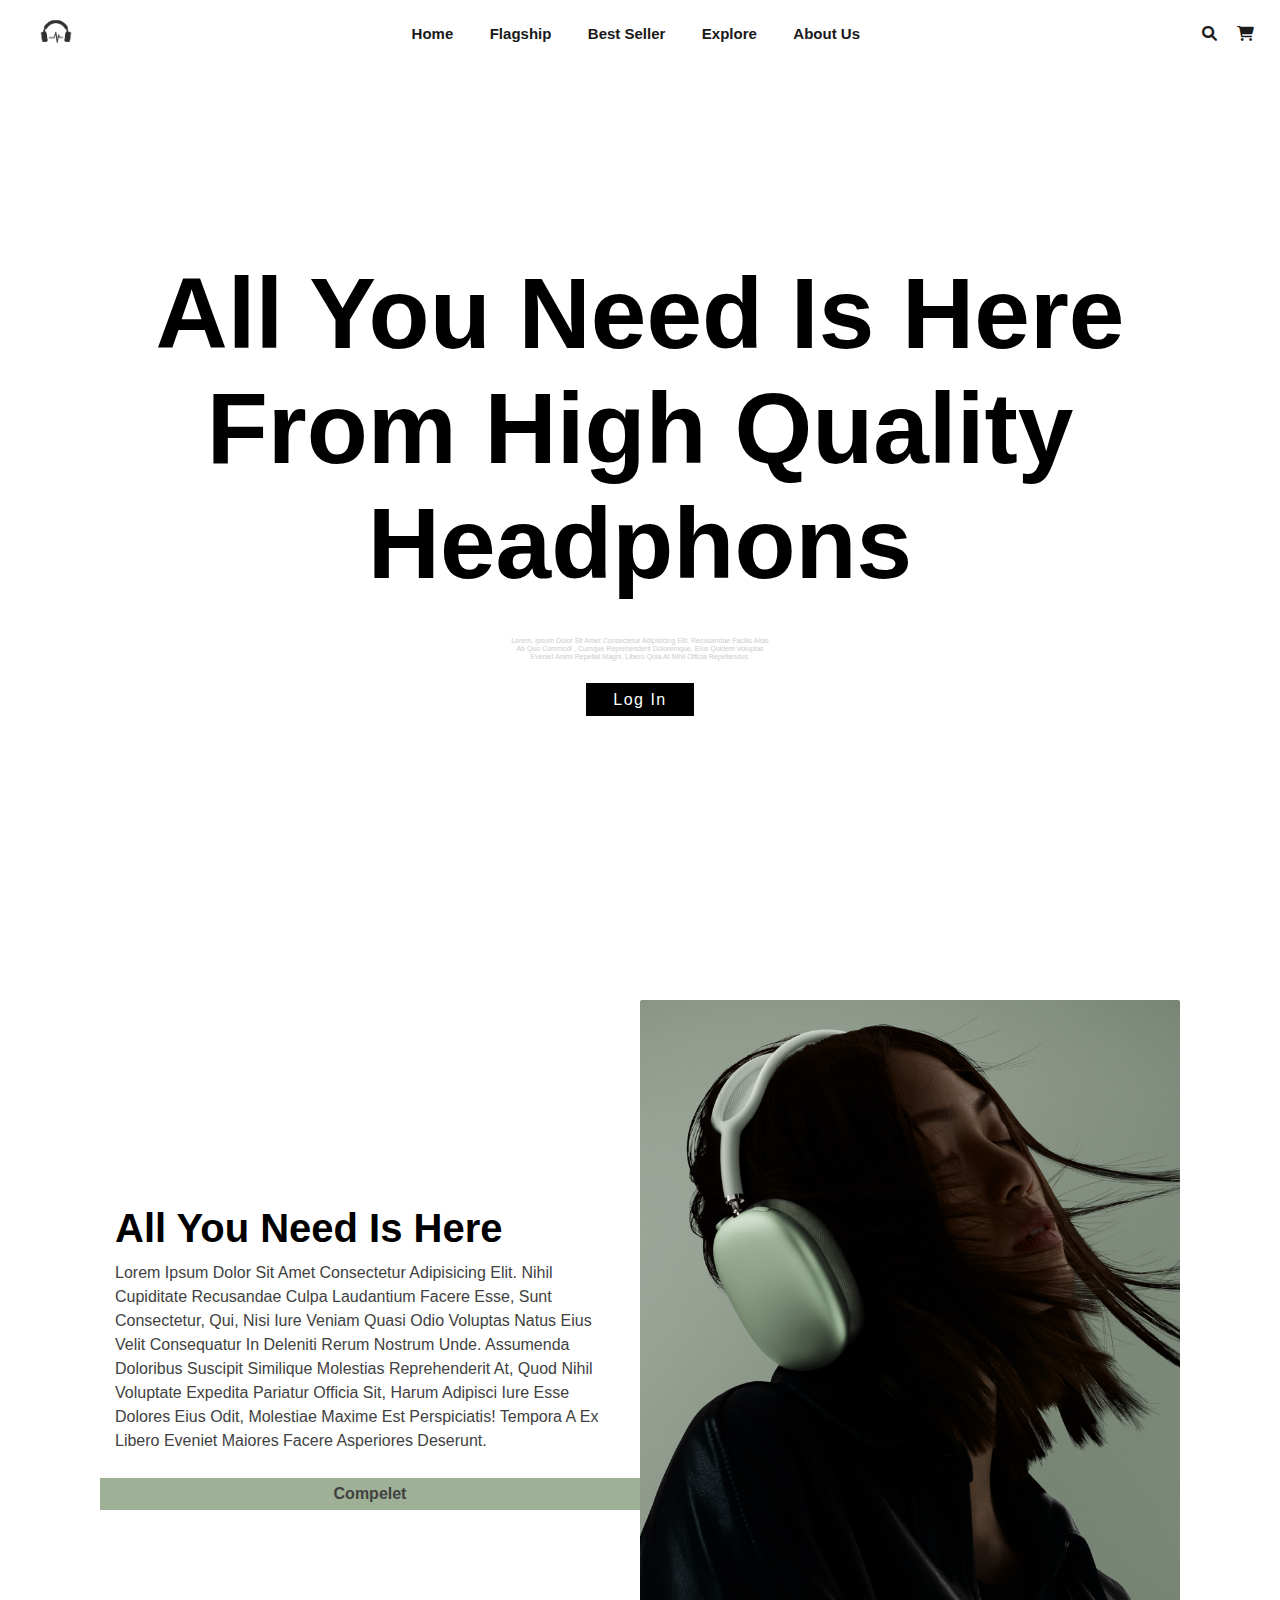
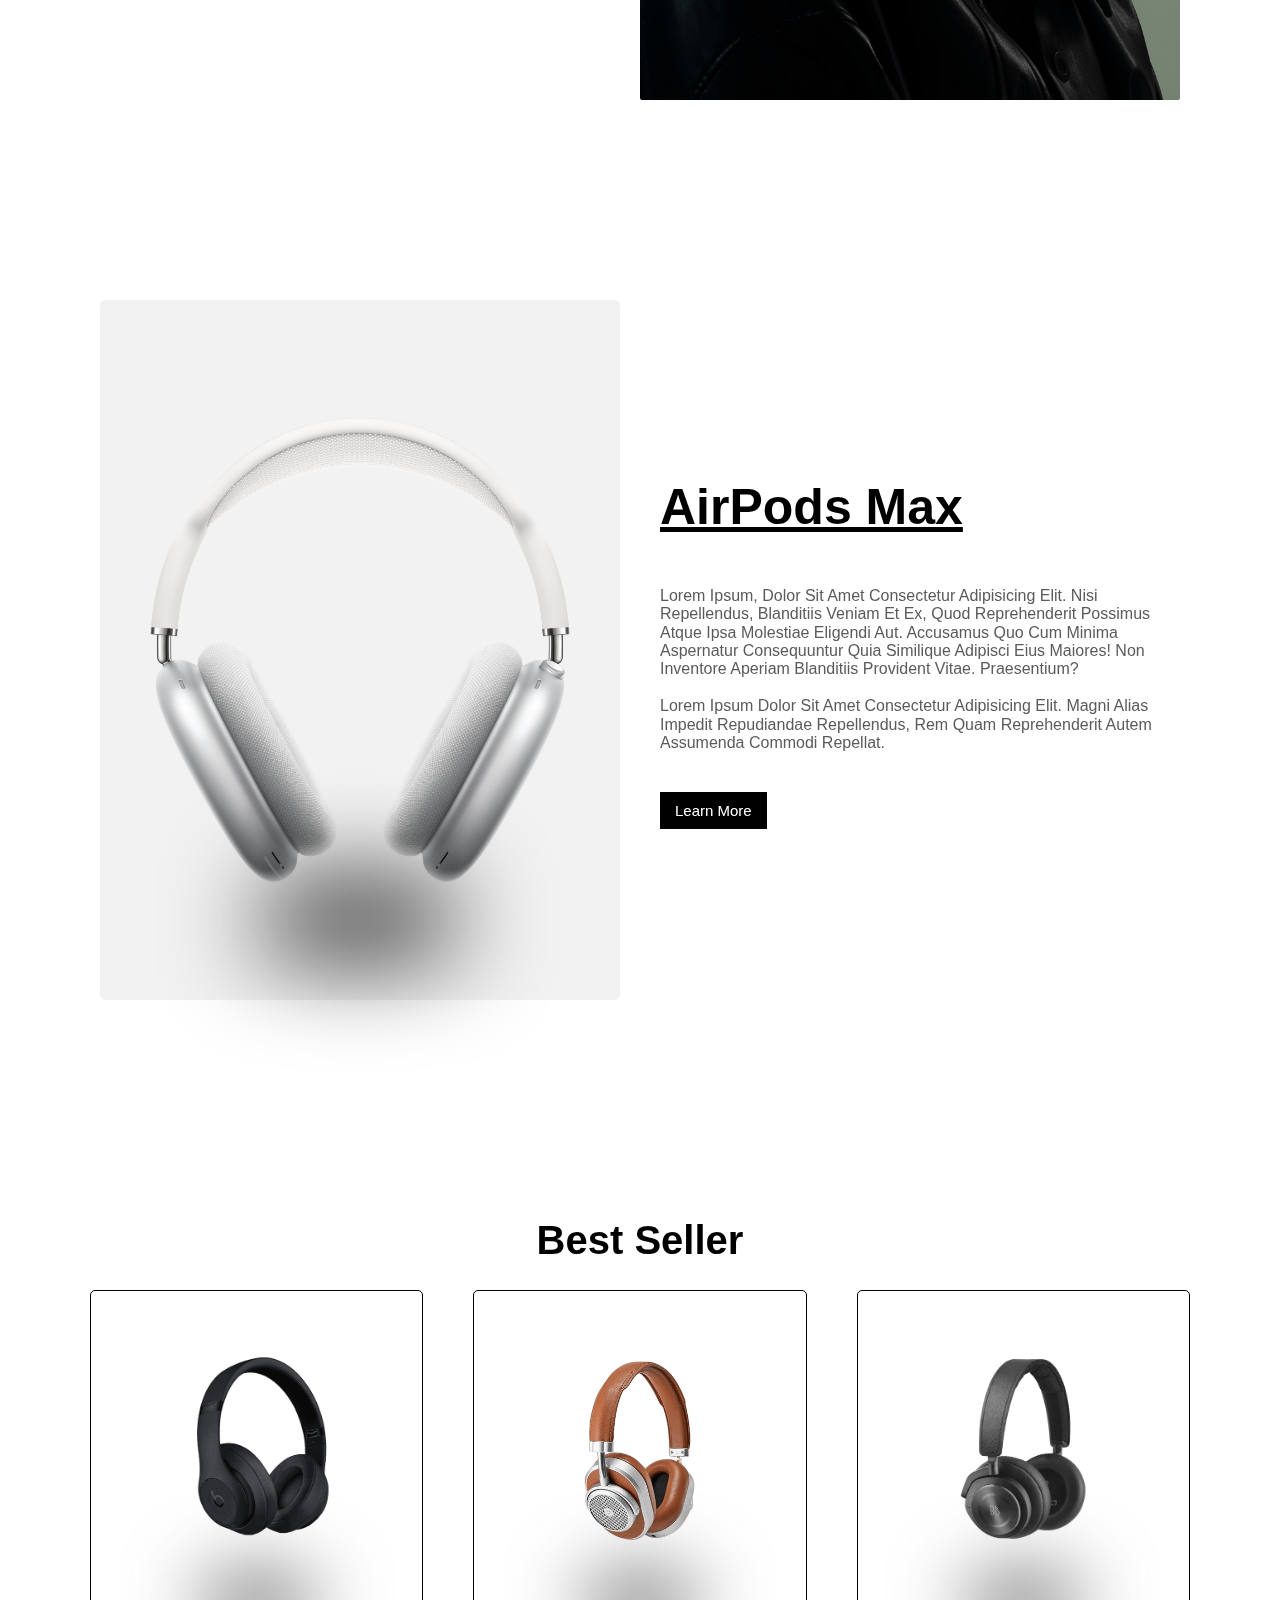
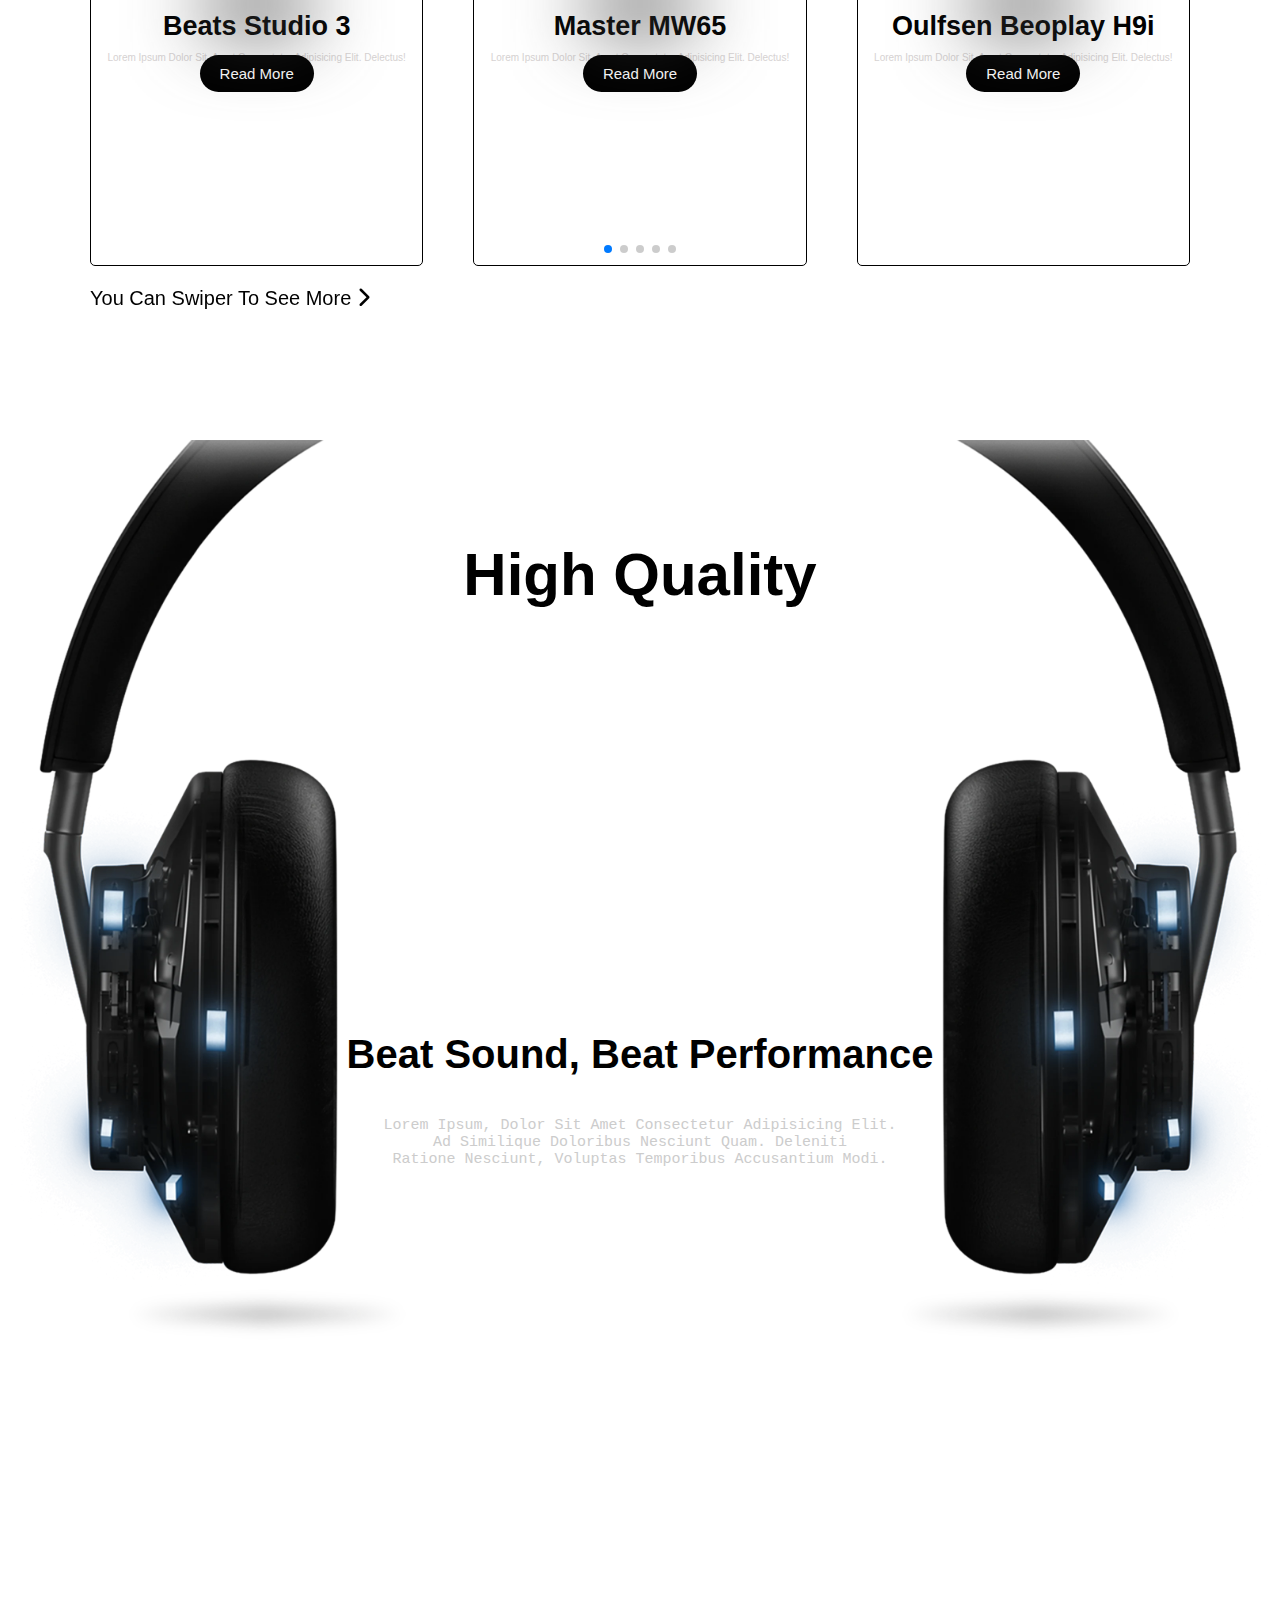
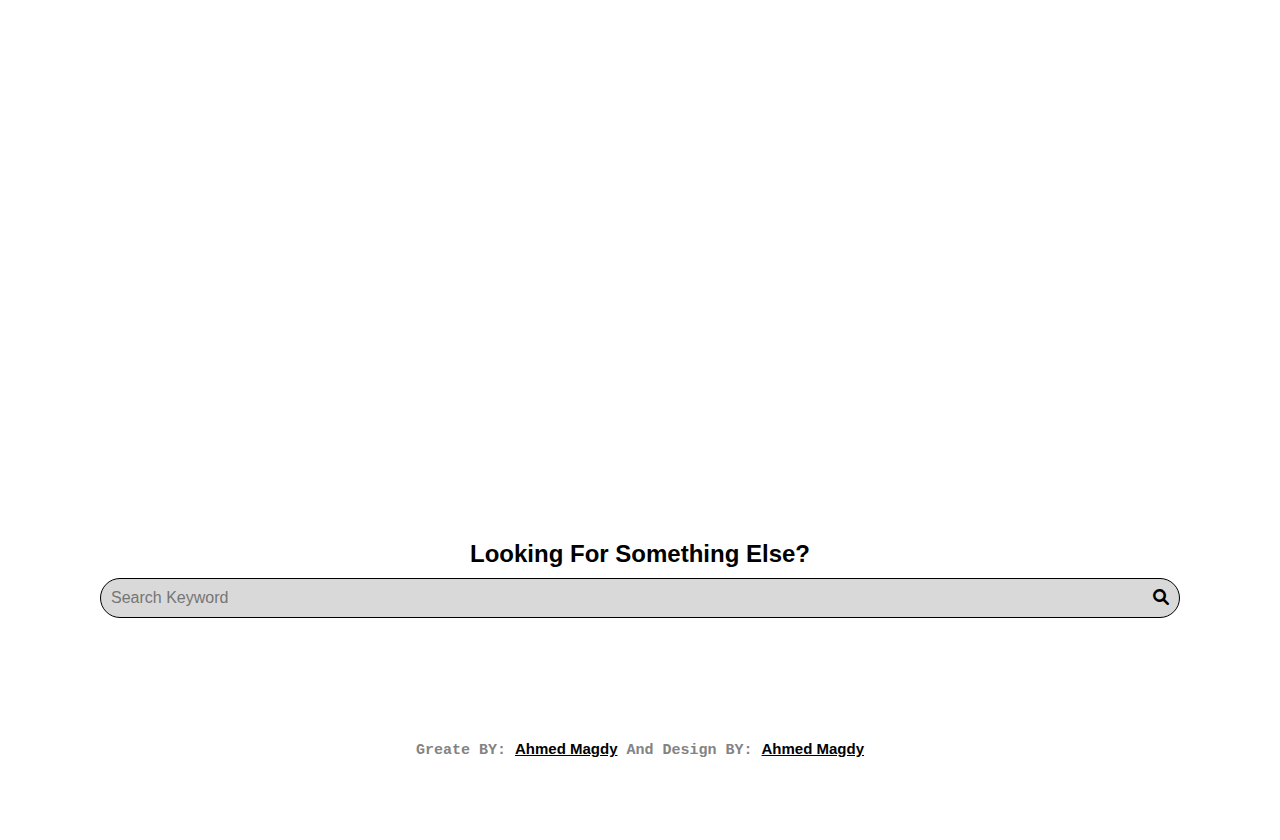
<file: index.html>
<!DOCTYPE html>
<html lang="en">
<head>
    <meta charset="UTF-8">

    <!-- links Css -->
    <link rel="stylesheet" href="/css/style.css">
    <link rel="stylesheet" href="/css/all.min.css">
    <link rel="stylesheet" href="/css/normalize.css">

    <!-- Links Swiper -->
    <link rel="stylesheet" href="https://unpkg.com/swiper/swiper-bundle.min.css"/>

    <link rel="preconnect" href="https://fonts.googleapis.com">
    <link rel="preconnect" href="https://fonts.gstatic.com" crossorigin>
    <link href="https://fonts.googleapis.com/css2?family=Oswald:wght@400;500;600&family=Playfair+Display:wght@400;500&family=Roboto:ital,wght@0,100;0,300;1,100&family=Satisfy&display=swap" rel="stylesheet">

    <meta http-equiv="X-UA-Compatible" content="IE=edge">
    <meta name="viewport" content="width=device-width, initial-scale=1.0">
    <title>Headphons</title>
</head>
<body>

    <header class="header">
        <div class="logo">
            <a href="#"><img src="img/logo.png" alt="" width="100px"></a>
        </div>

        <nav class="navbar">
            <a href="#">Home</a>
            <a href="#Flagship">Flagship</a>
            <a href="#Best-Seller">Best Seller</a>
            <a href="#Explore">Explore</a>
            <a href="#">About Us</a>
        </nav>

        <div class="icons">
            <div class="fas fa-search" id="search-btn"></div>
            <div class="fas fa-shopping-cart" id="cart-btn"></div>
            <div class="fas fa-bars" id="menu-btn"></div>
        </div>

        
        <div class="search-form">
            <input type="search" id="search-box" placeholder="Search here...">
            <label for="search-box"  class="fas fa-search"></label>
        </div>
    </header>

    <section class="home">
        <div class="container">
            <div class="content">
                <h2>All You need is Here 
                    from High Quality
                    Headphons
                </h2>
                <p>Lorem, ipsum dolor sit amet consectetur adipisicing elit. Recusandae facilis alias <br>ab quo commodi , cumque reprehenderit doloremque, eius quidem voluptas <br> eveniet animi repellat magni, libero quia at nihil officia repellendus.</p>
            </div>
            <div class="btn"><a href="/pages/Log in/login.html" target="blank">Log in</a></div>
        </div>
    </section>

    <section class="sec-1">
        <div class="container">
            
            <div class="box box-content">
                <div class="content">
                    <h2>All You Need Is Here</h2>
                <p>Lorem ipsum dolor sit amet consectetur adipisicing elit. Nihil cupiditate recusandae culpa laudantium facere esse, sunt consectetur, qui, nisi iure veniam quasi odio voluptas natus eius velit consequatur in deleniti rerum nostrum unde. Assumenda doloribus suscipit similique molestias reprehenderit at, quod nihil voluptate expedita pariatur officia sit, harum adipisci iure esse dolores eius odit, molestiae maxime est perspiciatis! Tempora a ex libero eveniet maiores facere asperiores deserunt.</p>
                </div>
                <div class="botton">
                    <a href="#">Compelet</a>
                </div>
            </div>

            <div class="box">
                <div class="img">
                    <img src="img/Section-1.jpg" alt="" width="100px">
                </div>
            </div>
        </div>
    </section>

    <section class="Flagship" id="Flagship">

        <div class="container">
            <div class="box">
               <div class="img">
                <img src="img/our-Ear1.png" alt="" width="200px">
               </div>
            </div>
            <div class="box">
                <h2>AirPods Max</h2>
                <div class="content">
                    <p>Lorem ipsum, dolor sit amet consectetur adipisicing elit. Nisi repellendus, blanditiis veniam et ex, quod reprehenderit possimus atque ipsa molestiae eligendi aut. Accusamus quo cum minima aspernatur consequuntur quia similique adipisci eius maiores! Non inventore aperiam blanditiis provident vitae. Praesentium?</p>
                    <br>
                    <p>Lorem ipsum dolor sit amet consectetur adipisicing elit. Magni alias impedit repudiandae repellendus, rem quam reprehenderit autem assumenda commodi repellat.</p>
                </div>

                <div class="btton">
                    <a href="#">Learn More</a>
                </div>
            </div>
        </div>
    </section>

    <section class="best" id="Best-Seller">
        <h1>Best Seller</h1>

         <div class="container">
            <div class="swiper mySwiper">
                <div class="swiper-wrapper">
                  <div class="swiper-slide">
                    <div class="img">
                        <img src="img/Best-seller-1.png" alt="">
                    </div>
                    <div class="content">
                        <h2>Beats Studio 3</h2>
                        <p>Lorem ipsum dolor sit, amet consectetur adipisicing elit. Delectus!</p>
                    </div>
                    <div class="botton">
                        <a href="/pages/Swiper-Botton/page-1/page-1.html" target="_blank">Read More</a>
                    </div>
                  </div>
                  <div class="swiper-slide">
                    <div class="img">
                        <img src="img/Best-seller-4.png" alt="">
                    </div>
                    <div class="content">
                        <h2>Master MW65</h2>
                        <p>Lorem ipsum dolor sit, amet consectetur adipisicing elit. Delectus!</p>
                    </div>
                    <div class="botton">
                        <a href="/pages/Swiper-Botton/page-2/page-2.html" target="_blank">Read More</a>
                    </div>
                  </div>
                  <div class="swiper-slide">
                    <div class="img">
                        <img src="img/Best-seller-5.png" alt="">
                    </div>
                    <div class="content">
                        <h2>Oulfsen Beoplay H9i</h2>
                        <p>Lorem ipsum dolor sit, amet consectetur adipisicing elit. Delectus!</p>
                    </div>
                    <div class="botton">
                        <a href="/pages/Swiper-Botton/page-3/page-3.html" target="_blank">Read More</a>
                    </div>
                  </div>
                  <div class="swiper-slide">
                    <div class="img">
                        <img src="img/Best-seller-2.png" alt="">
                    </div>
                    <div class="content">
                        <h2>Wikins PX7</h2>
                        <p>Lorem ipsum dolor sit, amet consectetur adipisicing elit. Delectus!</p>
                    </div>
                    <div class="botton">
                        <a href="/pages/Swiper-Botton/page-4/page-4.html" target="_blank">Read More</a>
                    </div>
                  </div>
                  <div class="swiper-slide">
                    <div class="img">
                        <img src="img/Best-seller-3.png" alt="">
                    </div>
                    <div class="content">
                        <h2>PS M4</h2>
                        <p>Lorem ipsum dolor sit, amet consectetur adipisicing elit. Delectus!</p>
                    </div>
                    <div class="botton">
                        <a href="/pages/Swiper-Botton/page-5/page-5.html" target="_blank">Read More</a>
                    </div>
                  </div>
                  <div class="swiper-slide">
                    <div class="img">
                        <img src="img/our-Ear1.png" alt="">
                    </div>
                    <div class="content">
                        <h2>AirBods Max</h2>
                        <p>Lorem ipsum dolor sit, amet consectetur adipisicing elit. Delectus!</p>
                    </div>
                    <div class="botton">
                        <a href="/pages/Swiper-Botton/page-6/page-6.html" target="_blank">Read More</a>
                    </div>
                  </div>
                  <div class="swiper-slide">
                    <div class="img">
                        <img src="img/our-Ear3.png" alt="">
                    </div>
                    <div class="content">
                        <h2>HUAWEL FreeBuds Studio</h2>
                        <p>Lorem ipsum dolor sit, amet consectetur adipisicing elit. Delectus!</p>
                    </div>
                    <div class="botton">
                        <a href="/pages/Swiper-Botton/page-7/page-7html">Read More</a>
                    </div>
                  </div>
                </div>
                <div class="swiper-pagination"></div>
            </div>
              <div class="Notes">
                  <p>You Can Swiper To See More <i class="fa-solid fa-chevron-right"></i></p>
              </div>
        </div>
    </section>

    <section class="Quality" id="Explore">
        <h1>High Quality</h1>

        <div class="content">
            <h2 >Beat Sound, Beat Performance</h2>
            <p>Lorem ipsum, dolor sit amet consectetur adipisicing elit. <br> Ad similique doloribus nesciunt quam. Deleniti <br> ratione nesciunt, voluptas temporibus accusantium modi.</p>
        </div>
    </section>

    <section class="details" id="Explore">
        <div class="container">
            <div class="box">
                <img src="img/Des-1.webp" alt="">
            </div>
            <div class="box">
                <p>Lorem ipsum dolor sit amet, consectetur adipisicing elit. Minus dolor reiciendis sunt fugiat ab laudantium blanditiis dignissimos autem eos, sit perspiciatis fuga tenetur obcaecati non similique! Unde, cumque provident sunt at voluptatem a magni libero vel laboriosam placeat modi quae, alias, exercitationem quo inventore porro ut nisi vitae culpa assumenda et corrupti atque minima! Ducimus quo animi, sunt minima consequatur repellendus earum qui ab molestiae nemo quibusdam maxime quisquam quod!</p>
            </div>
            <div class="box">
                <p>Lorem ipsum dolor sit amet, consectetur adipisicing elit. Minus dolor reiciendis sunt fugiat ab laudantium blanditiis dignissimos autem eos, sit perspiciatis fuga tenetur obcaecati non similique! Unde, cumque provident sunt at voluptatem a magni libero vel laboriosam placeat modi quae, alias, exercitationem quo inventore porro ut nisi vitae culpa assumenda et corrupti atque minima! Ducimus quo animi, sunt minima consequatur repellendus earum qui ab molestiae nemo quibusdam maxime quisquam quod!</p>
            </div>
            <div class="box">
                <img src="img/Des-2.png" alt="">
            </div>
        </div>  
        <div class="end">
            <h2>Looking for something else?</h2>
            <div class="input">
                <input class="search" type="search" name="" id="" placeholder="Search Keyword">
                <i class="fa-solid fa-search"></i>
            </div>
        </div>  
    </section>

    <section class="Footer">
       <div class="container">
        <h3>Greate BY: <Span>Ahmed Magdy</Span> And Design BY: <span>Ahmed Magdy</span></h3>
       </div>
    </section>

    <button class="bottton show" id="goup">Up</button>

    <script src="https://unpkg.com/swiper/swiper-bundle.min.js"></script>
    <script src="JavaScript/style.js"></script>
</body>
</html>
</file>
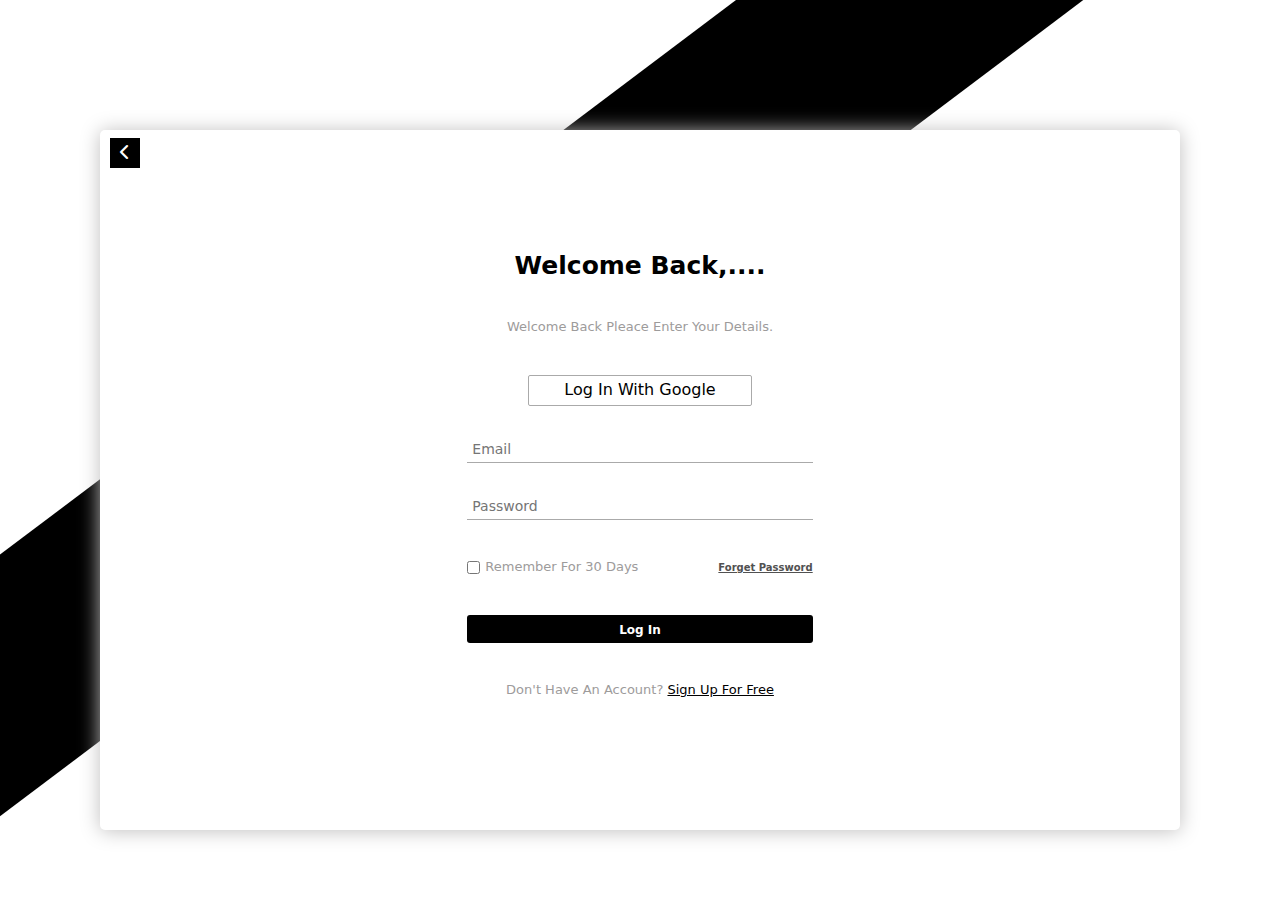
<file: pages/Log in/login.html>
<!DOCTYPE html>
<html lang="en">
<head>
    <meta charset="UTF-8">
    <!-- links css -->
    <link rel="stylesheet" href="css/style.css">
    <link rel="stylesheet" href="css/all.min.css">  
    <link rel="stylesheet" href="css/normalize.css">

    <meta http-equiv="X-UA-Compatible" content="IE=edge">
    <meta name="viewport" content="width=device-width, initial-scale=1.0">
    <title>Log in</title>
</head>
<body>
    <section class="Log">
        <div class="back">
            <a href="/index.html"><i class="fa-solid fa-chevron-left"></i></a>
        </div>
        <div class="container">
            <h2>welcome back,....</h2>
            <p>welcome back Pleace enter your details.</p>

            <div class="botton-log">
                <a href="#">Log in With Google</a>
            </div>

            <div class="input">
                <input type="email" name="email" id="" placeholder="Email">
                <input type="password" name="" id="" placeholder="password">

                <div class="input-bt">
                    <div class="input-check">
                        <input type="checkbox" name="" >
                        <p>Remember for 30 days</p>
                    </div>

                    <a href="#">Forget password</a>
                </div>

                <div class="botton">
                    <a href="#">Log in</a>
                </div>

                <p>Don't have an account?  <a href="#">Sign up For Free</a></p>
            </div>

        </div>
    </section>
</body>
</html>
</file>
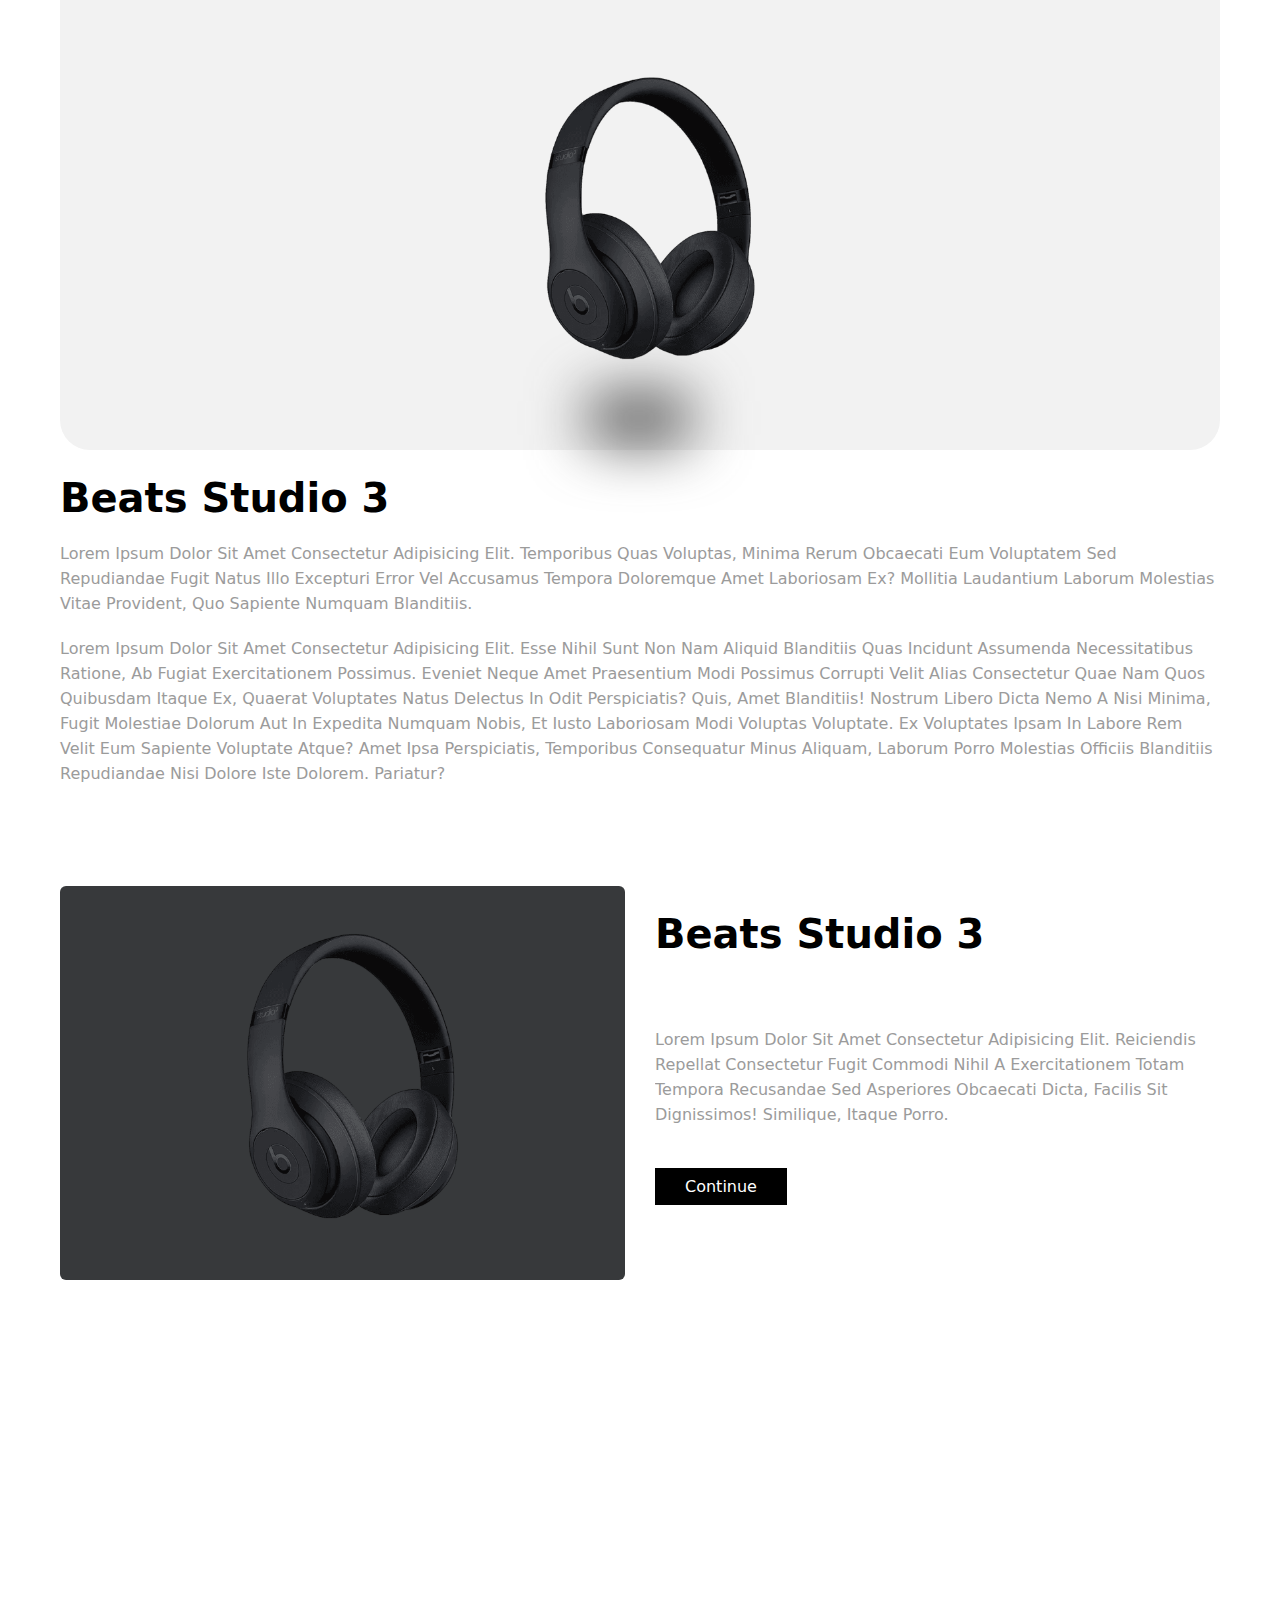
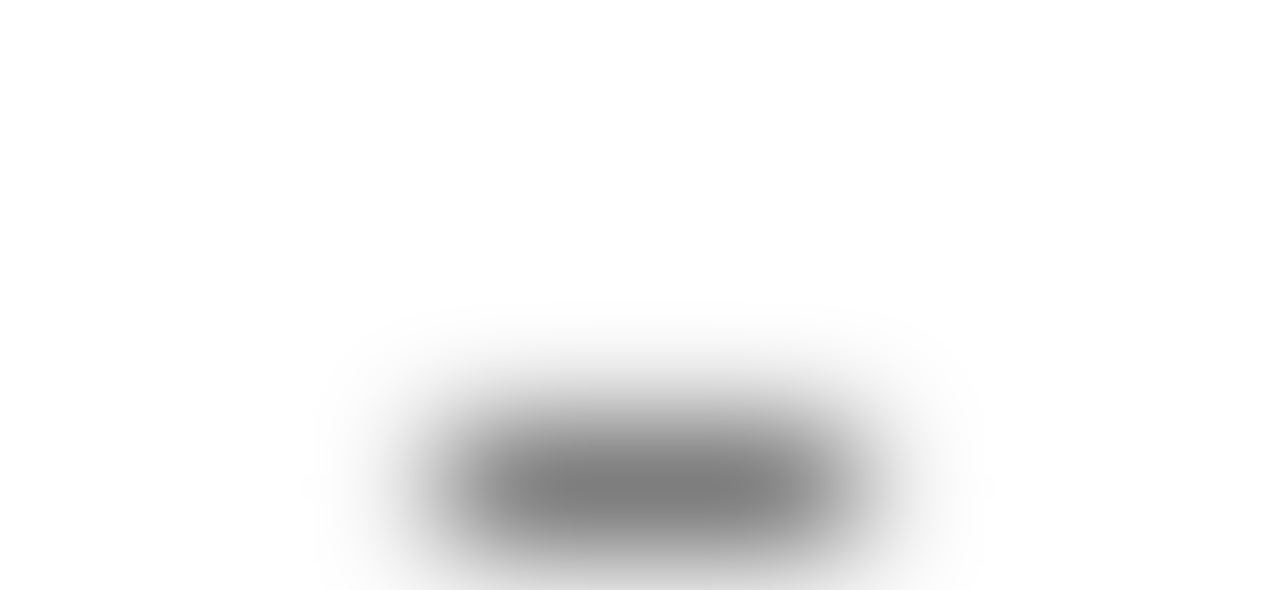
<file: pages/Swiper-Botton/page-1/page-1.html>
<!DOCTYPE html>
<html lang="en">
<head>
    <meta charset="UTF-8">

    <link rel="stylesheet" href="/pages/Swiper-Botton/page-1/page-style.css">

    <meta http-equiv="X-UA-Compatible" content="IE=edge">
    <meta name="viewport" content="width=device-width, initial-scale=1.0">
    <title>Beats Studio 3</title>
</head>
<body>
    <section class="Compelet-order"> 
        <div class="container">
            <div class="img">
                <img src="/img/Best-seller-1.png" alt="">
            </div>
        </div>
        <h1>Beats Studio 3</h1>
        <p>Lorem ipsum dolor sit amet consectetur adipisicing elit. Temporibus quas voluptas, minima rerum obcaecati eum voluptatem sed repudiandae fugit natus illo excepturi error vel accusamus tempora doloremque amet laboriosam ex? Mollitia laudantium laborum molestias vitae provident, quo sapiente numquam blanditiis.</p>
        <p>Lorem ipsum dolor sit amet consectetur adipisicing elit. Esse nihil sunt non nam aliquid blanditiis quas incidunt assumenda necessitatibus ratione, ab fugiat exercitationem possimus. Eveniet neque amet praesentium modi possimus corrupti velit alias consectetur quae nam quos quibusdam itaque ex, quaerat voluptates natus delectus in odit perspiciatis? Quis, amet blanditiis! Nostrum libero dicta nemo a nisi minima, fugit molestiae dolorum aut in expedita numquam nobis, et iusto laboriosam modi voluptas voluptate. Ex voluptates ipsam in labore rem velit eum sapiente voluptate atque? Amet ipsa perspiciatis, temporibus consequatur minus aliquam, laborum porro molestias officiis blanditiis repudiandae nisi dolore iste dolorem. Pariatur?</p>


        <div class="container-2">
            <div class="box">
                <div class="img">
                    <img src="/img/Best-seller-1.png" alt="" width="100px">
                </div>
            </div>
            <div class="box box-2">
                <div class="content">
                    <h1>Beats Studio 3</h1>
                    <p>Lorem ipsum dolor sit amet consectetur adipisicing elit. Reiciendis repellat consectetur fugit commodi nihil a exercitationem totam tempora recusandae sed asperiores obcaecati dicta, facilis sit dignissimos! Similique, itaque porro.</p>
                    <div class="bottom">
                        <a href="#">Continue</a>
                    </div>
                </div>
            </div>
        </div>

        <div class="container-3">
            <div class="img">
                <h1 class="box" id="h1">Beats Studio 3</h1>
                <img class="box" src="/img/Best-seller-1.png" alt="">            </div>
        </div>

    </section>





    <script src="/pages/Swiper-Botton/page-1/style.js"></script>
</body>
</html>
</file>
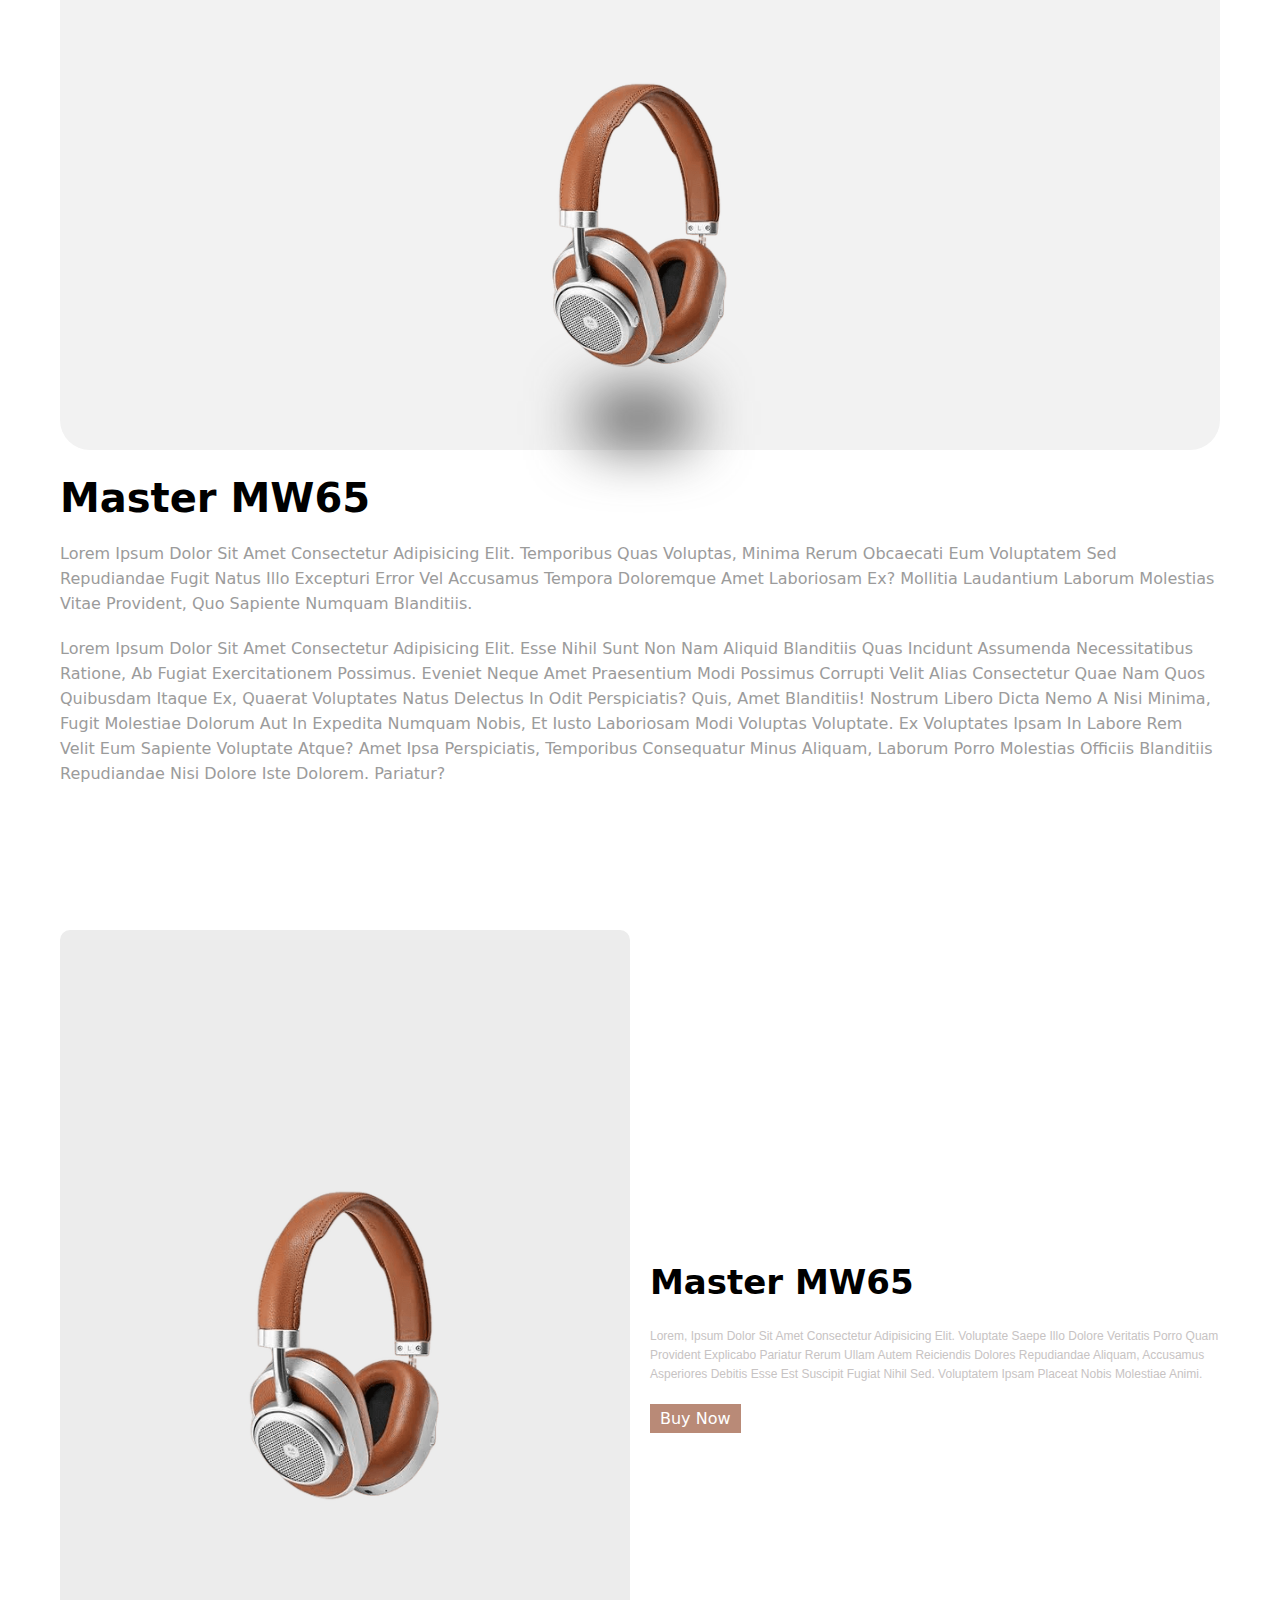
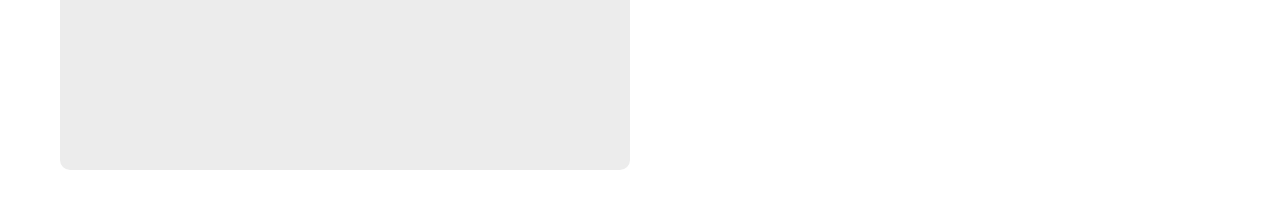
<file: pages/Swiper-Botton/page-2/page-2.html>
<!DOCTYPE html>
<html lang="en">
<head>
    <meta charset="UTF-8">

    <link rel="stylesheet" href="/pages/Swiper-Botton/page-2/page-style.css">

    <meta http-equiv="X-UA-Compatible" content="IE=edge">
    <meta name="viewport" content="width=device-width, initial-scale=1.0">
    <title>Master MW65</title>
</head>
<body>
    <section class="Compelet-order"> 
        <div class="container">
            <div class="img">
                <img src="/img/Best-seller-4.png" alt="">
            </div>
        </div>
        <h1>Master MW65</h1>
        <p>Lorem ipsum dolor sit amet consectetur adipisicing elit. Temporibus quas voluptas, minima rerum obcaecati eum voluptatem sed repudiandae fugit natus illo excepturi error vel accusamus tempora doloremque amet laboriosam ex? Mollitia laudantium laborum molestias vitae provident, quo sapiente numquam blanditiis.</p>
        <p>Lorem ipsum dolor sit amet consectetur adipisicing elit. Esse nihil sunt non nam aliquid blanditiis quas incidunt assumenda necessitatibus ratione, ab fugiat exercitationem possimus. Eveniet neque amet praesentium modi possimus corrupti velit alias consectetur quae nam quos quibusdam itaque ex, quaerat voluptates natus delectus in odit perspiciatis? Quis, amet blanditiis! Nostrum libero dicta nemo a nisi minima, fugit molestiae dolorum aut in expedita numquam nobis, et iusto laboriosam modi voluptas voluptate. Ex voluptates ipsam in labore rem velit eum sapiente voluptate atque? Amet ipsa perspiciatis, temporibus consequatur minus aliquam, laborum porro molestias officiis blanditiis repudiandae nisi dolore iste dolorem. Pariatur?</p>
    </section>

    <section class="page-2">
        <div class="container">
            <div class="box">
                <div class="img">
                    <img src="/img/Best-seller-4.png" alt="">
                </div>
            </div>
    
            <div class="box">
                <div class="content">
                    <h1>Master MW65</h1>
                    <p>Lorem, ipsum dolor sit amet consectetur adipisicing elit. Voluptate saepe illo dolore veritatis porro quam provident explicabo pariatur rerum ullam autem reiciendis dolores repudiandae aliquam, accusamus asperiores debitis esse est suscipit fugiat nihil sed. Voluptatem ipsam placeat nobis molestiae animi.</p>
                    <div class="bottom">
                        <a href="#">Buy Now</a>
                    </div>
                </div>
            </div>
        </div>
    </section>

    <script src="/JavaScript/page.js"></script>
</body>
</html>
</file>
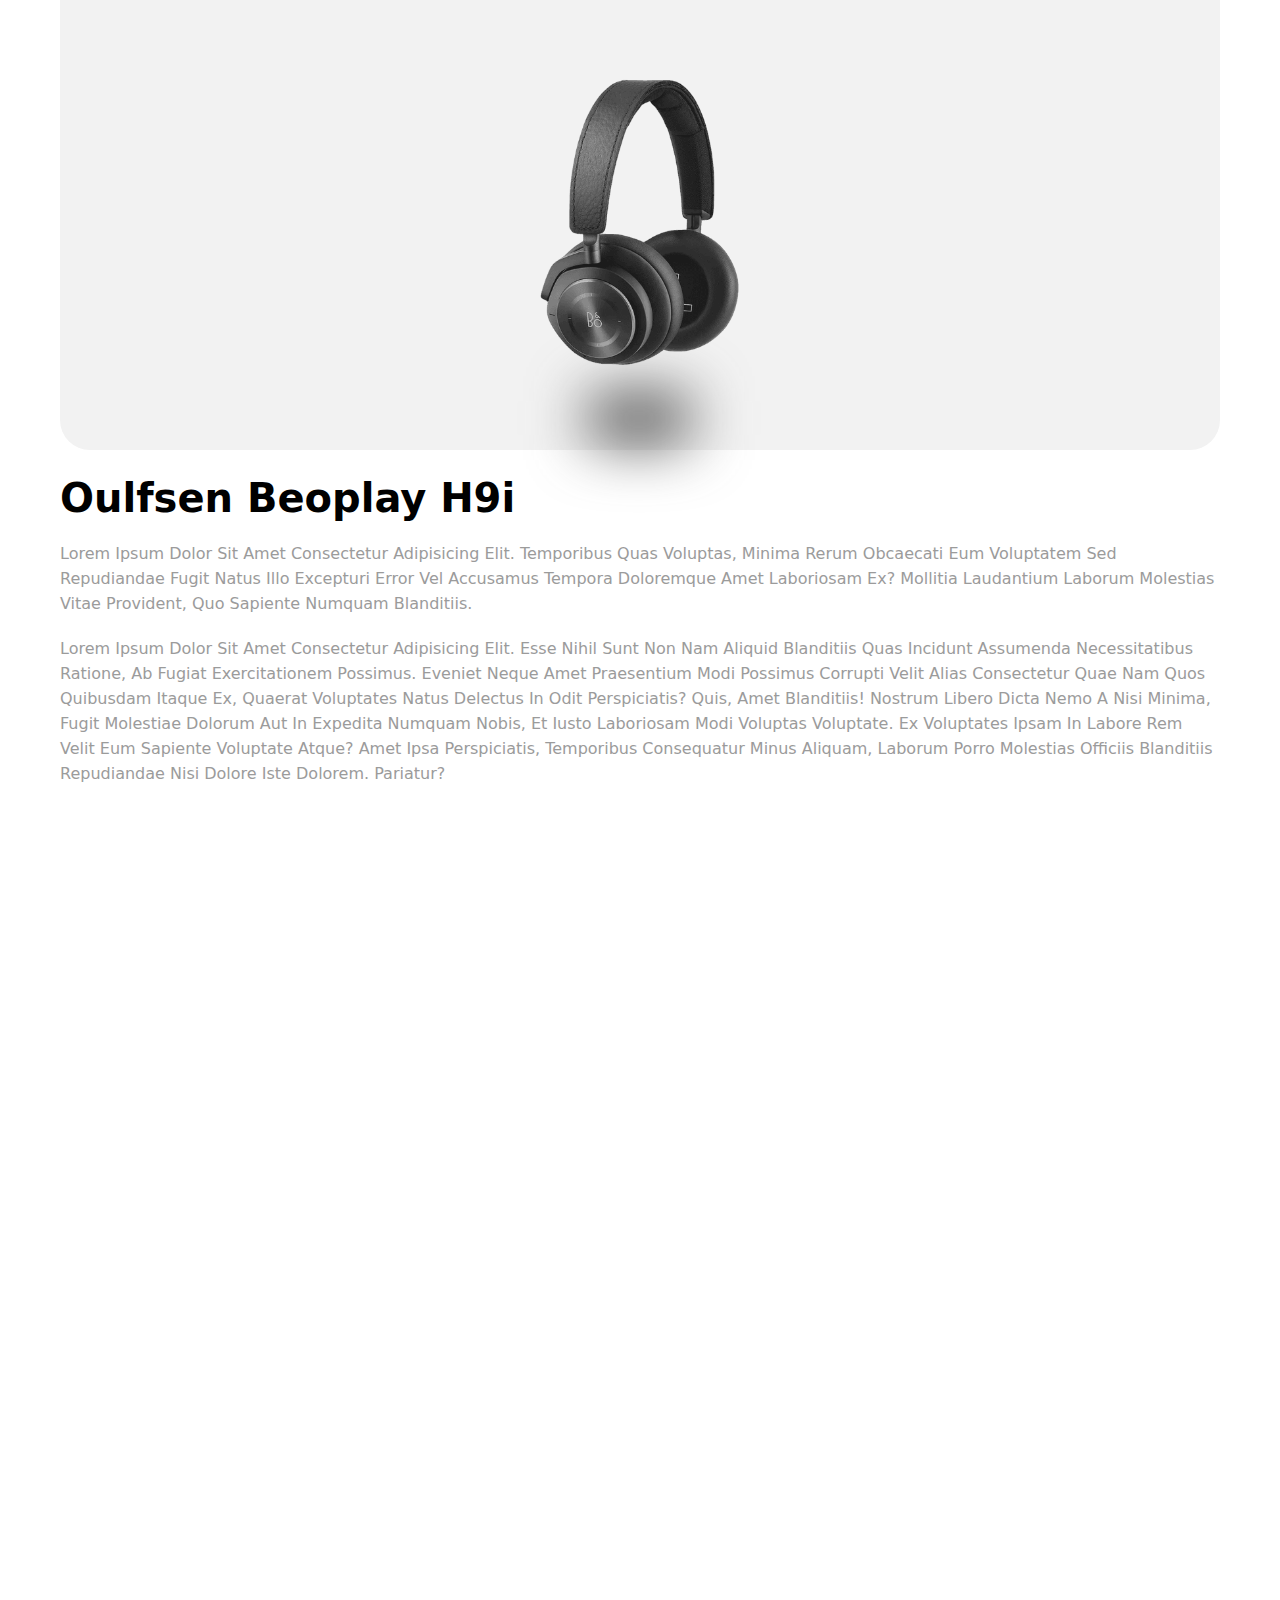
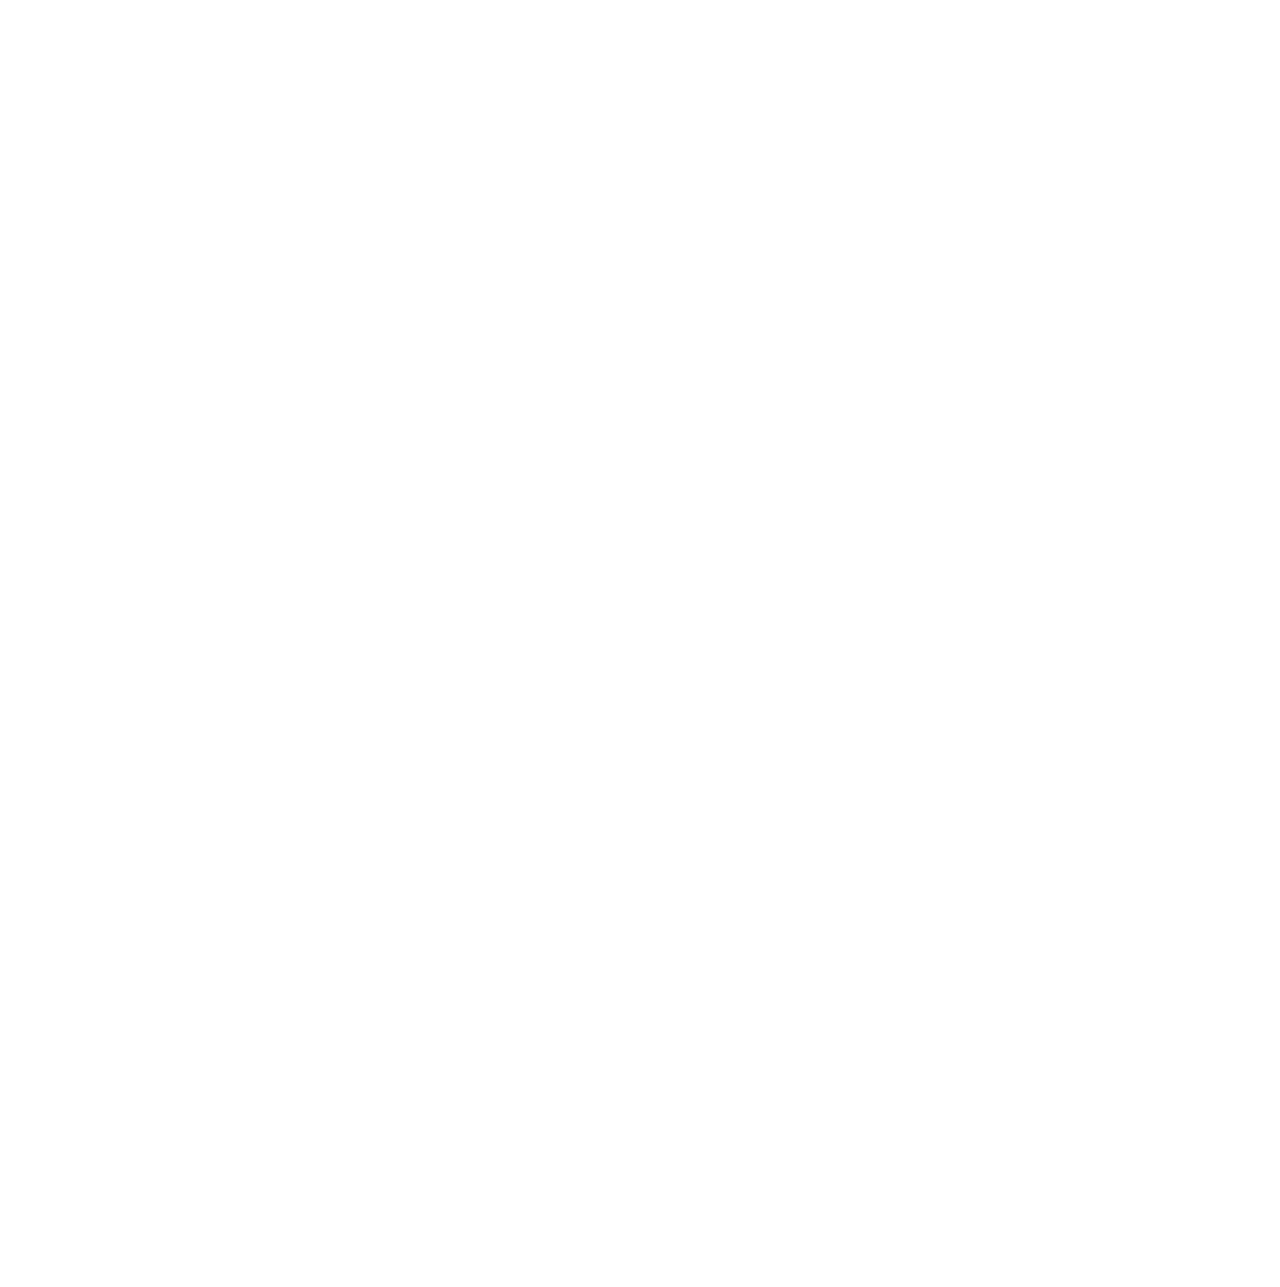
<file: pages/Swiper-Botton/page-3/page-3.html>
<!DOCTYPE html>
<html lang="en">
<head>
    <meta charset="UTF-8">

    <link rel="stylesheet" href="/pages/Swiper-Botton/page-3/page-style.css">

    <meta http-equiv="X-UA-Compatible" content="IE=edge">
    <meta name="viewport" content="width=device-width, initial-scale=1.0">
    <title>Oulfsen Beoplay H9i</title>
</head>
<body>
    <section class="Compelet-order"> 
        <div class="container">
            <div class="img">
                <img src="/img/Best-seller-5.png" alt="">
            </div>
        </div>
        <h1>Oulfsen Beoplay H9i</h1>
        <p>Lorem ipsum dolor sit amet consectetur adipisicing elit. Temporibus quas voluptas, minima rerum obcaecati eum voluptatem sed repudiandae fugit natus illo excepturi error vel accusamus tempora doloremque amet laboriosam ex? Mollitia laudantium laborum molestias vitae provident, quo sapiente numquam blanditiis.</p>
        <p>Lorem ipsum dolor sit amet consectetur adipisicing elit. Esse nihil sunt non nam aliquid blanditiis quas incidunt assumenda necessitatibus ratione, ab fugiat exercitationem possimus. Eveniet neque amet praesentium modi possimus corrupti velit alias consectetur quae nam quos quibusdam itaque ex, quaerat voluptates natus delectus in odit perspiciatis? Quis, amet blanditiis! Nostrum libero dicta nemo a nisi minima, fugit molestiae dolorum aut in expedita numquam nobis, et iusto laboriosam modi voluptas voluptate. Ex voluptates ipsam in labore rem velit eum sapiente voluptate atque? Amet ipsa perspiciatis, temporibus consequatur minus aliquam, laborum porro molestias officiis blanditiis repudiandae nisi dolore iste dolorem. Pariatur?</p>
    </section>

    <section class="page-2">
        <div class="container">
            <div class="box box-1">
                <div class="img">
                    <img src="/img/page-2-1.jpg" alt="">
                </div>
            </div>
            <div class="box box-2">
                <div class="img">
                    <img src="/img/page-2-2.jpg" alt="">
                </div>
            </div>
            <div class="box box-3">
                <div class="content">
                    <p>Lorem ipsum dolor sit amet consectetur adipisicing elit. Eius, enim? Fugit aliquid animi deleniti quos reprehenderit aliquam est placeat autem, ratione ad explicabo facilis similique maxime dolorem dolores nisi quae eos cupiditate non, perferendis sed et adipisci laboriosam! Ipsa eaque nesciunt quidem deleniti, repudiandae ab impedit aliquam non tempora numquam aperiam recusandae, eius id odit totam quibusdam voluptates dolor. Odio.</p>
                </div>
            </div>
            <!-- <div class="box box-4">
                <div class="content">
                    Lorem ipsum dolor sit amet, consectetur adipisicing elit. Laudantium, iste eum? Blanditiis ipsam qui distinctio odit consequatur, cupiditate quaerat tenetur?
                </div>
            </div> -->
            <div class="box box-5">
                <div class="img">
                    <img src="/img/page-1.jpg" alt="">
                </div>
            </div>
            <div class="box box-6">
                <div class="img">
                    <img src="/img/Section-1.jpg" alt="">
                </div>
            </div>
        </div>
    </section>

    <script src="/JavaScript/page.js"></script>
</body>
</html>
</file>
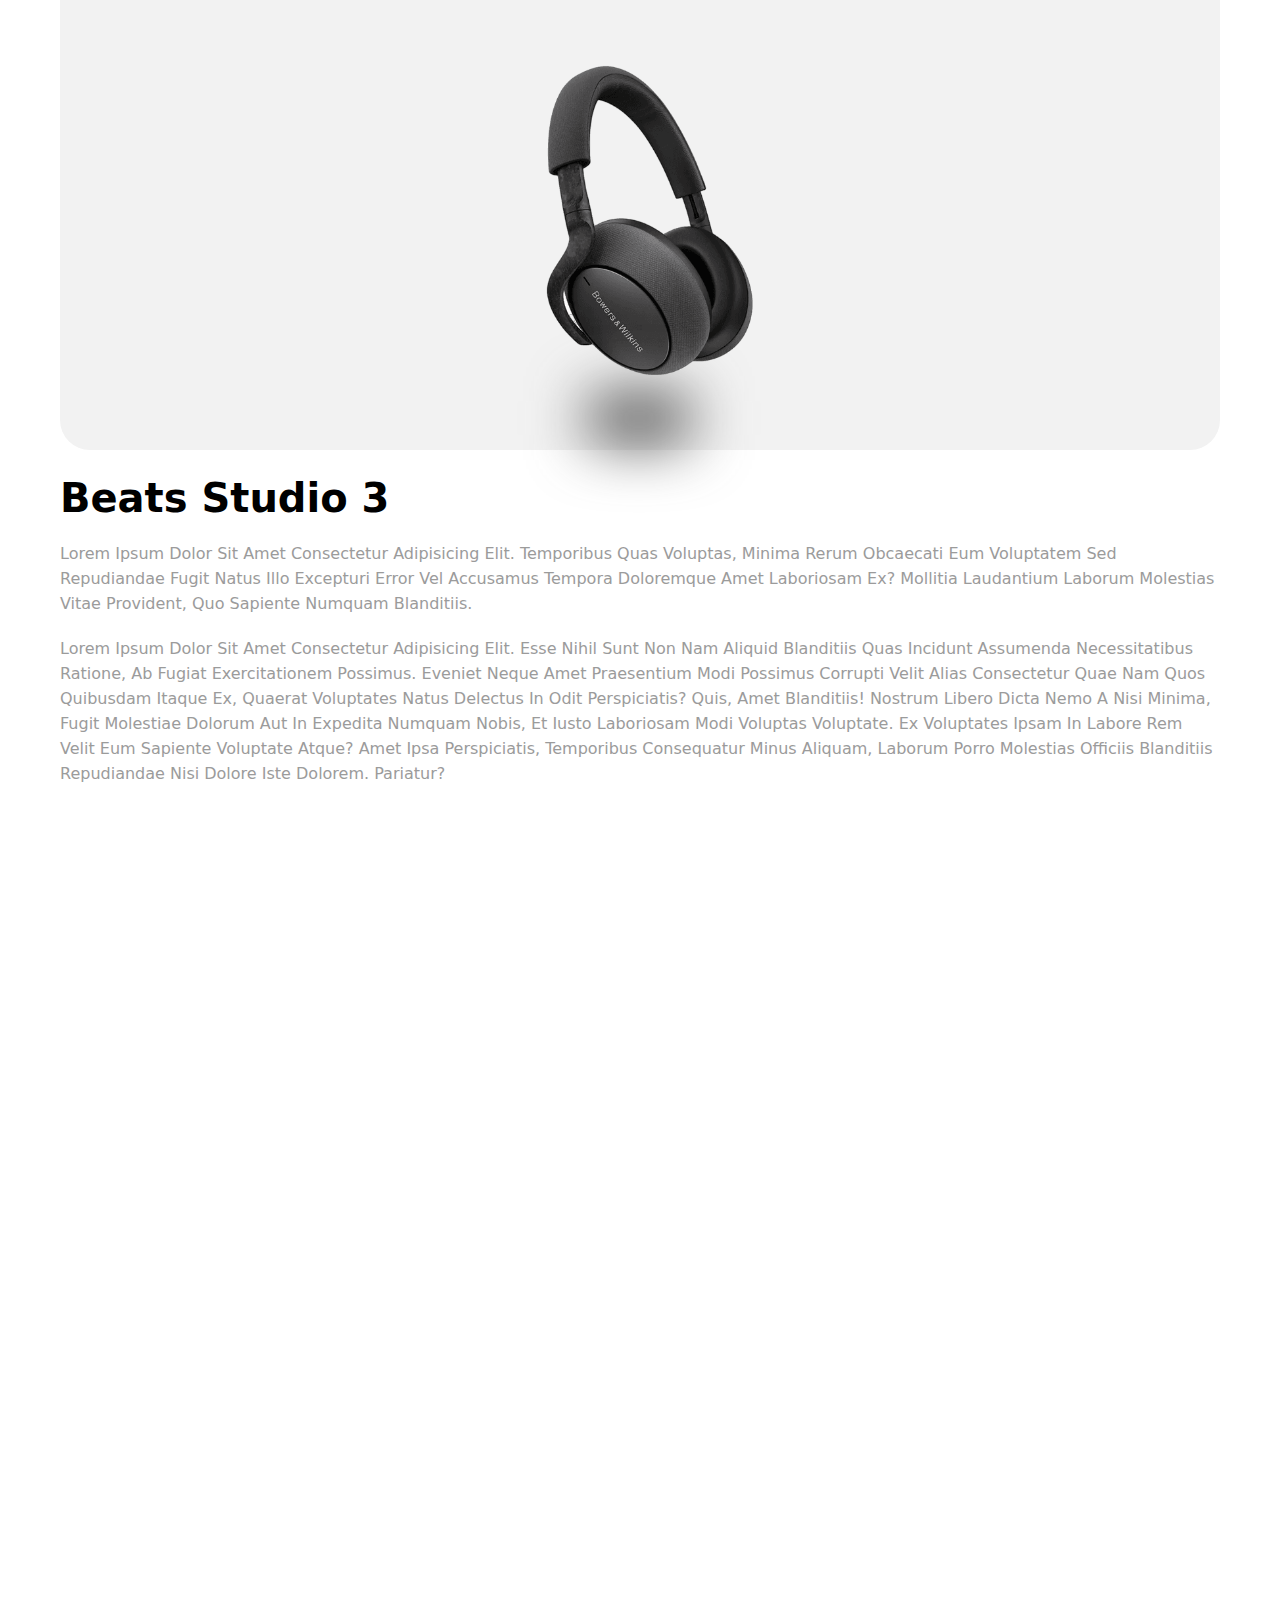
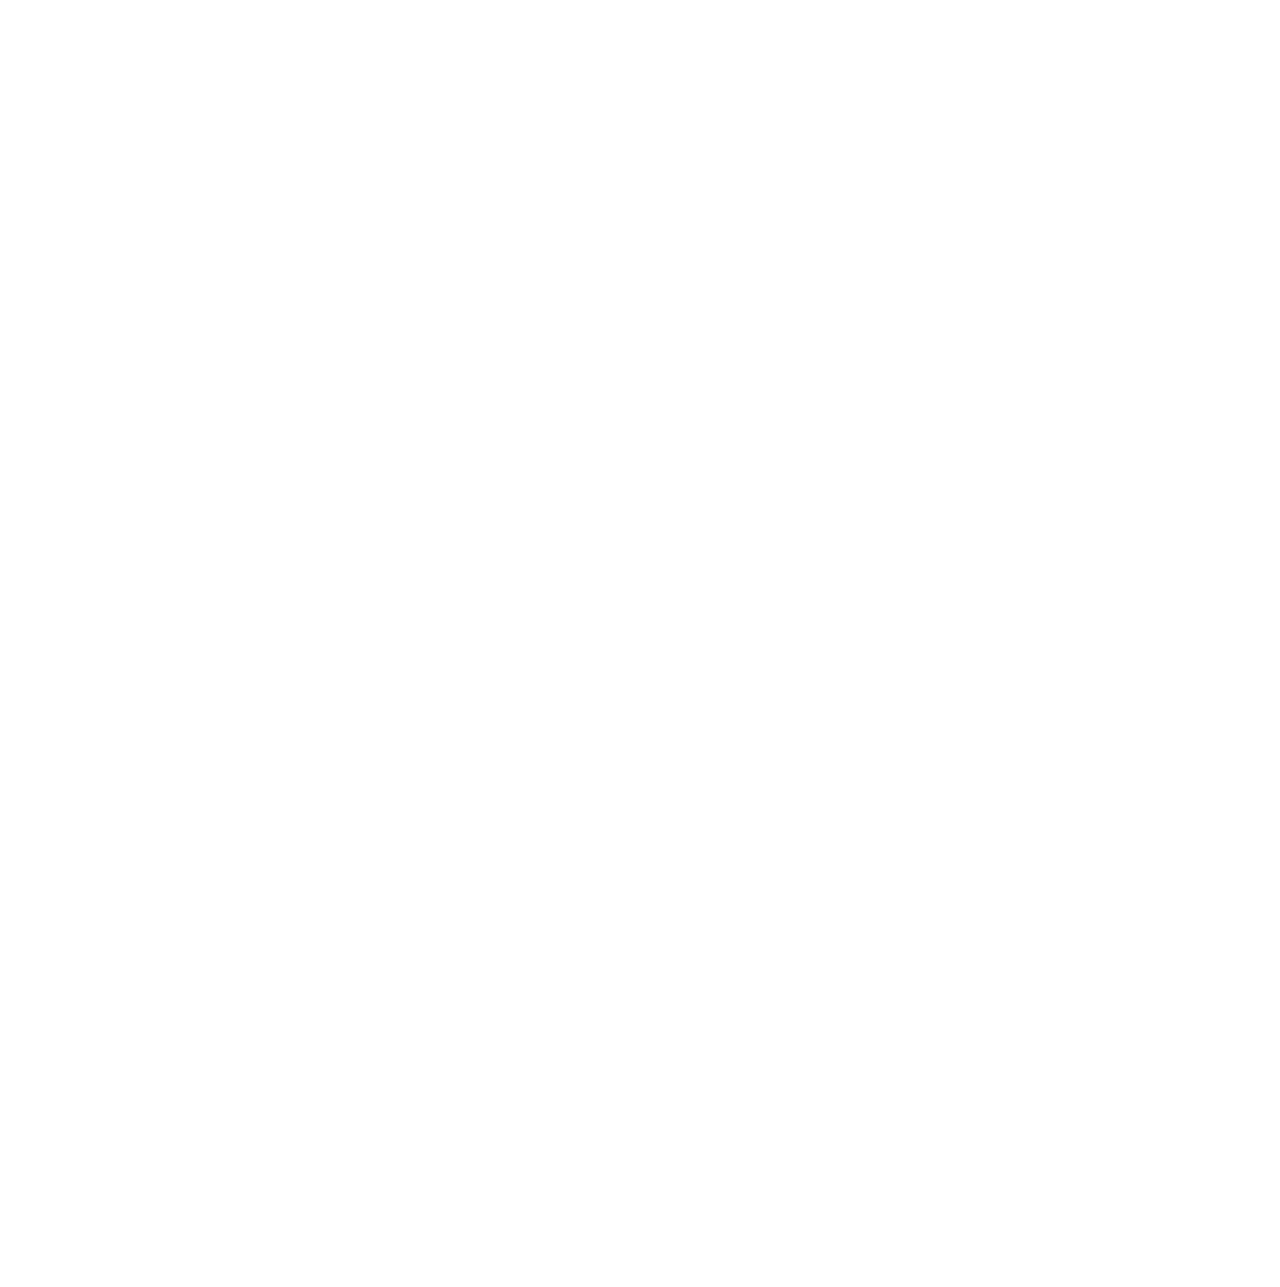
<file: pages/Swiper-Botton/page-4/page-4.html>
<!DOCTYPE html>
<html lang="en">
<head>
    <meta charset="UTF-8">

    <link rel="stylesheet" href="/pages/Swiper-Botton/page-4/page-style.css">

    <meta http-equiv="X-UA-Compatible" content="IE=edge">
    <meta name="viewport" content="width=device-width, initial-scale=1.0">
    <title>Beats Studio 3</title>
</head>
<body>
    <section class="Compelet-order"> 
        <div class="container">
            <div class="img">
                <img src="/img/Best-seller-2.png" alt="">
            </div>
        </div>
        <h1>Beats Studio 3</h1>
        <p>Lorem ipsum dolor sit amet consectetur adipisicing elit. Temporibus quas voluptas, minima rerum obcaecati eum voluptatem sed repudiandae fugit natus illo excepturi error vel accusamus tempora doloremque amet laboriosam ex? Mollitia laudantium laborum molestias vitae provident, quo sapiente numquam blanditiis.</p>
        <p>Lorem ipsum dolor sit amet consectetur adipisicing elit. Esse nihil sunt non nam aliquid blanditiis quas incidunt assumenda necessitatibus ratione, ab fugiat exercitationem possimus. Eveniet neque amet praesentium modi possimus corrupti velit alias consectetur quae nam quos quibusdam itaque ex, quaerat voluptates natus delectus in odit perspiciatis? Quis, amet blanditiis! Nostrum libero dicta nemo a nisi minima, fugit molestiae dolorum aut in expedita numquam nobis, et iusto laboriosam modi voluptas voluptate. Ex voluptates ipsam in labore rem velit eum sapiente voluptate atque? Amet ipsa perspiciatis, temporibus consequatur minus aliquam, laborum porro molestias officiis blanditiis repudiandae nisi dolore iste dolorem. Pariatur?</p>
    </section>

    <section class="page-2">
        <div class="container">
            <div class="box box-1">
                <div class="img">
                    <img src="/img/page-2-1.jpg" alt="">
                </div>
            </div>
            <div class="box box-2">
                <div class="img">
                    <img src="/img/page-2-2.jpg" alt="">
                </div>
            </div>
            <div class="box box-3">
                <div class="content">
                    <p>Lorem ipsum dolor sit amet consectetur adipisicing elit. Eius, enim? Fugit aliquid animi deleniti quos reprehenderit aliquam est placeat autem, ratione ad explicabo facilis similique maxime dolorem dolores nisi quae eos cupiditate non, perferendis sed et adipisci laboriosam! Ipsa eaque nesciunt quidem deleniti, repudiandae ab impedit aliquam non tempora numquam aperiam recusandae, eius id odit totam quibusdam voluptates dolor. Odio.</p>
                </div>
            </div>
            <!-- <div class="box box-4">
                <div class="content">
                    Lorem ipsum dolor sit amet, consectetur adipisicing elit. Laudantium, iste eum? Blanditiis ipsam qui distinctio odit consequatur, cupiditate quaerat tenetur?
                </div>
            </div> -->
            <div class="box box-5">
                <div class="img">
                    <img src="/img/page-1.jpg" alt="">
                </div>
            </div>
            <div class="box box-6">
                <div class="img">
                    <img src="/img/Section-1.jpg" alt="">
                </div>
            </div>
        </div>
    </section>

    <script src="/JavaScript/page.js"></script>
</body>
</html>
</file>
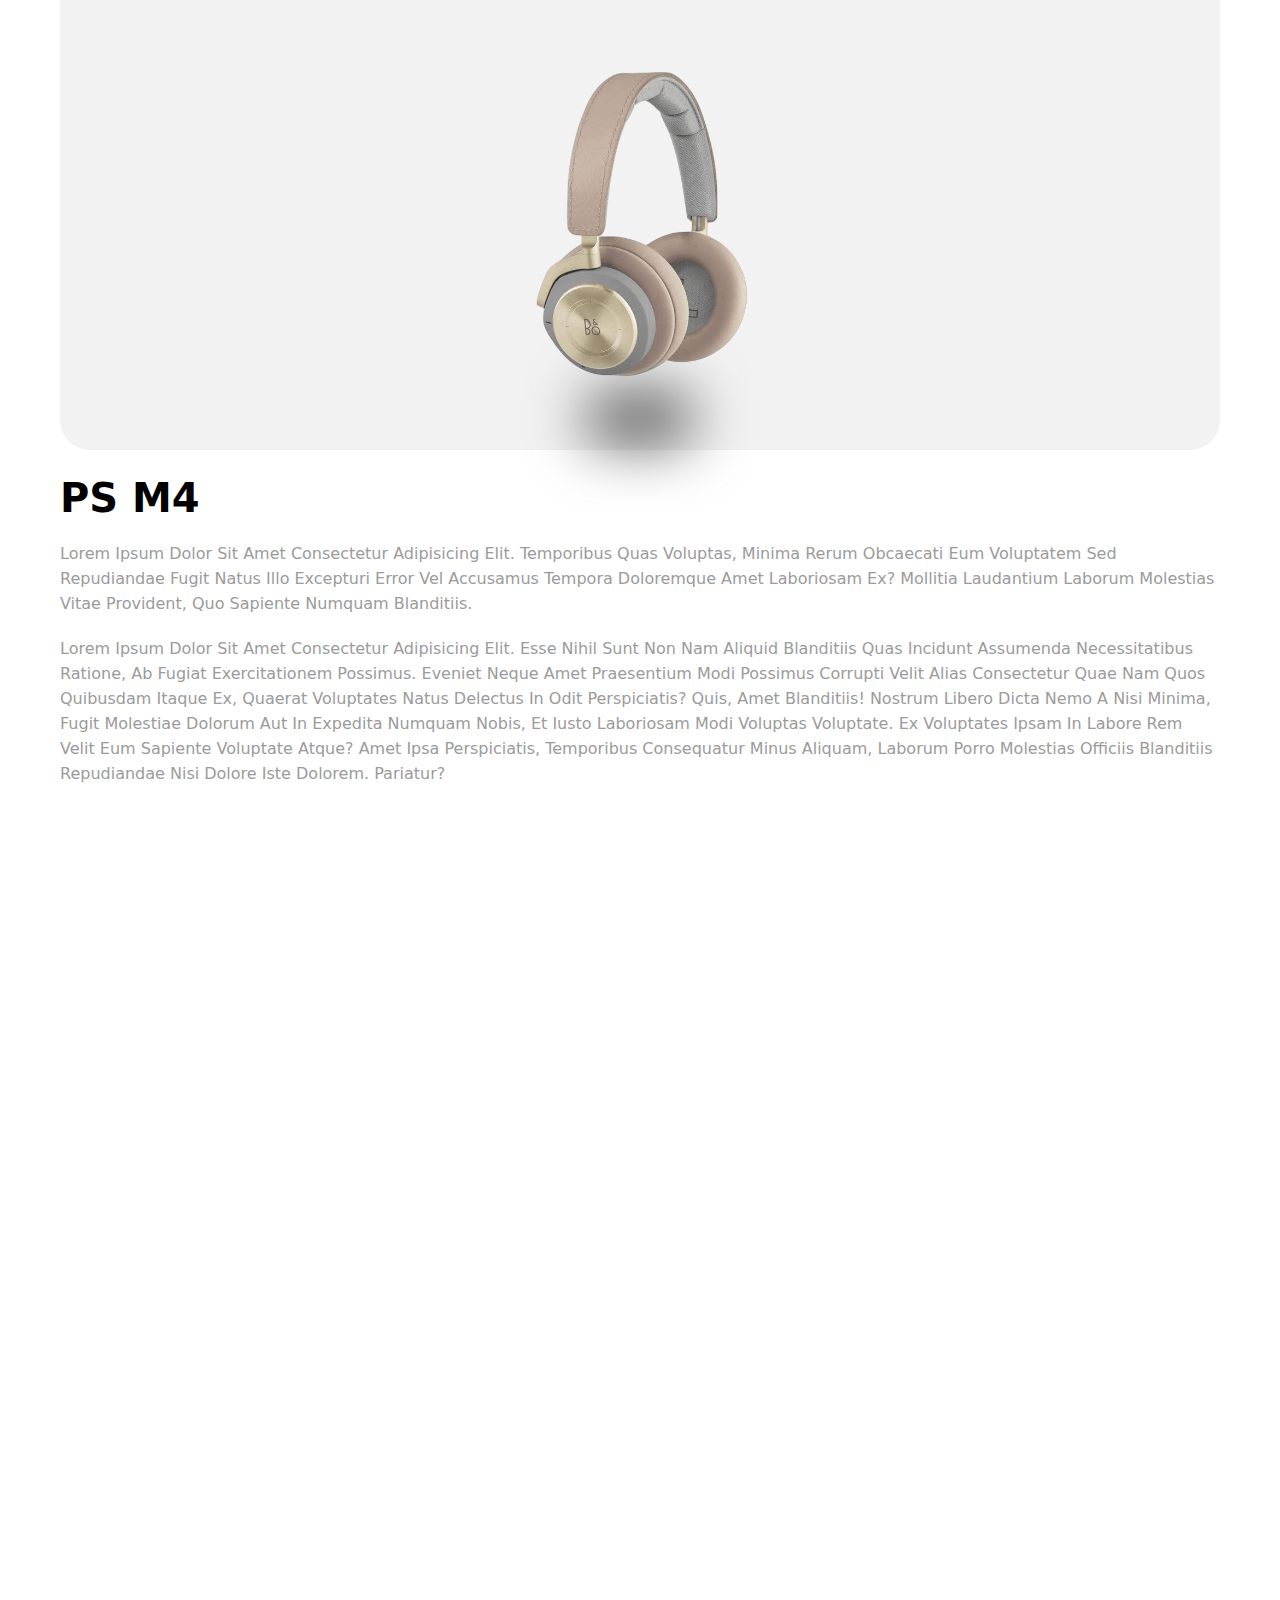
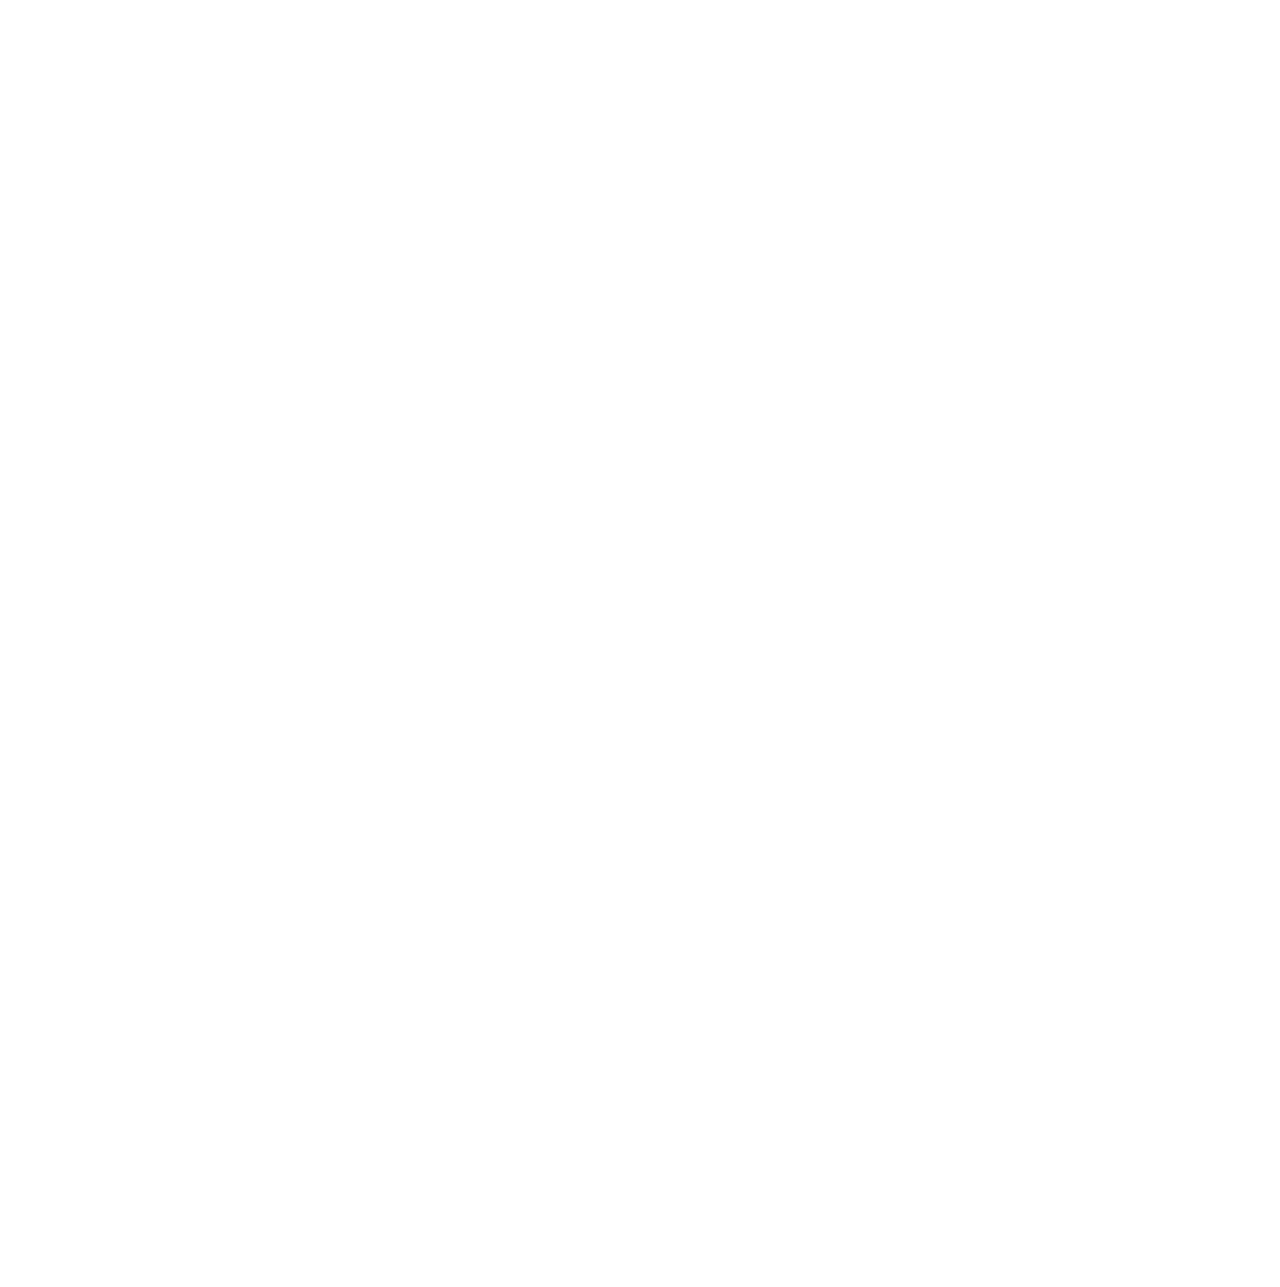
<file: pages/Swiper-Botton/page-5/page-5.html>
<!DOCTYPE html>
<html lang="en">
<head>
    <meta charset="UTF-8">

    <link rel="stylesheet" href="/pages/Swiper-Botton/page-5/page-style.css">

    <meta http-equiv="X-UA-Compatible" content="IE=edge">
    <meta name="viewport" content="width=device-width, initial-scale=1.0">
    <title>PS M4</title>
</head>
<body>
    <section class="Compelet-order"> 
        <div class="container">
            <div class="img">
                <img src="/img/Best-seller-3.png" alt="">
            </div>
        </div>
        <h1>PS M4</h1>
        <p>Lorem ipsum dolor sit amet consectetur adipisicing elit. Temporibus quas voluptas, minima rerum obcaecati eum voluptatem sed repudiandae fugit natus illo excepturi error vel accusamus tempora doloremque amet laboriosam ex? Mollitia laudantium laborum molestias vitae provident, quo sapiente numquam blanditiis.</p>
        <p>Lorem ipsum dolor sit amet consectetur adipisicing elit. Esse nihil sunt non nam aliquid blanditiis quas incidunt assumenda necessitatibus ratione, ab fugiat exercitationem possimus. Eveniet neque amet praesentium modi possimus corrupti velit alias consectetur quae nam quos quibusdam itaque ex, quaerat voluptates natus delectus in odit perspiciatis? Quis, amet blanditiis! Nostrum libero dicta nemo a nisi minima, fugit molestiae dolorum aut in expedita numquam nobis, et iusto laboriosam modi voluptas voluptate. Ex voluptates ipsam in labore rem velit eum sapiente voluptate atque? Amet ipsa perspiciatis, temporibus consequatur minus aliquam, laborum porro molestias officiis blanditiis repudiandae nisi dolore iste dolorem. Pariatur?</p>
    </section>

    <section class="page-2">
        <div class="container">
            <div class="box box-1">
                <div class="img">
                    <img src="/img/page-2-1.jpg" alt="">
                </div>
            </div>
            <div class="box box-2">
                <div class="img">
                    <img src="/img/page-2-2.jpg" alt="">
                </div>
            </div>
            <div class="box box-3">
                <div class="content">
                    <p>Lorem ipsum dolor sit amet consectetur adipisicing elit. Eius, enim? Fugit aliquid animi deleniti quos reprehenderit aliquam est placeat autem, ratione ad explicabo facilis similique maxime dolorem dolores nisi quae eos cupiditate non, perferendis sed et adipisci laboriosam! Ipsa eaque nesciunt quidem deleniti, repudiandae ab impedit aliquam non tempora numquam aperiam recusandae, eius id odit totam quibusdam voluptates dolor. Odio.</p>
                </div>
            </div>
            <!-- <div class="box box-4">
                <div class="content">
                    Lorem ipsum dolor sit amet, consectetur adipisicing elit. Laudantium, iste eum? Blanditiis ipsam qui distinctio odit consequatur, cupiditate quaerat tenetur?
                </div>
            </div> -->
            <div class="box box-5">
                <div class="img">
                    <img src="/img/page-1.jpg" alt="">
                </div>
            </div>
            <div class="box box-6">
                <div class="img">
                    <img src="/img/Section-1.jpg" alt="">
                </div>
            </div>
        </div>
    </section>

    <script src="/JavaScript/page.js"></script>
</body>
</html>
</file>
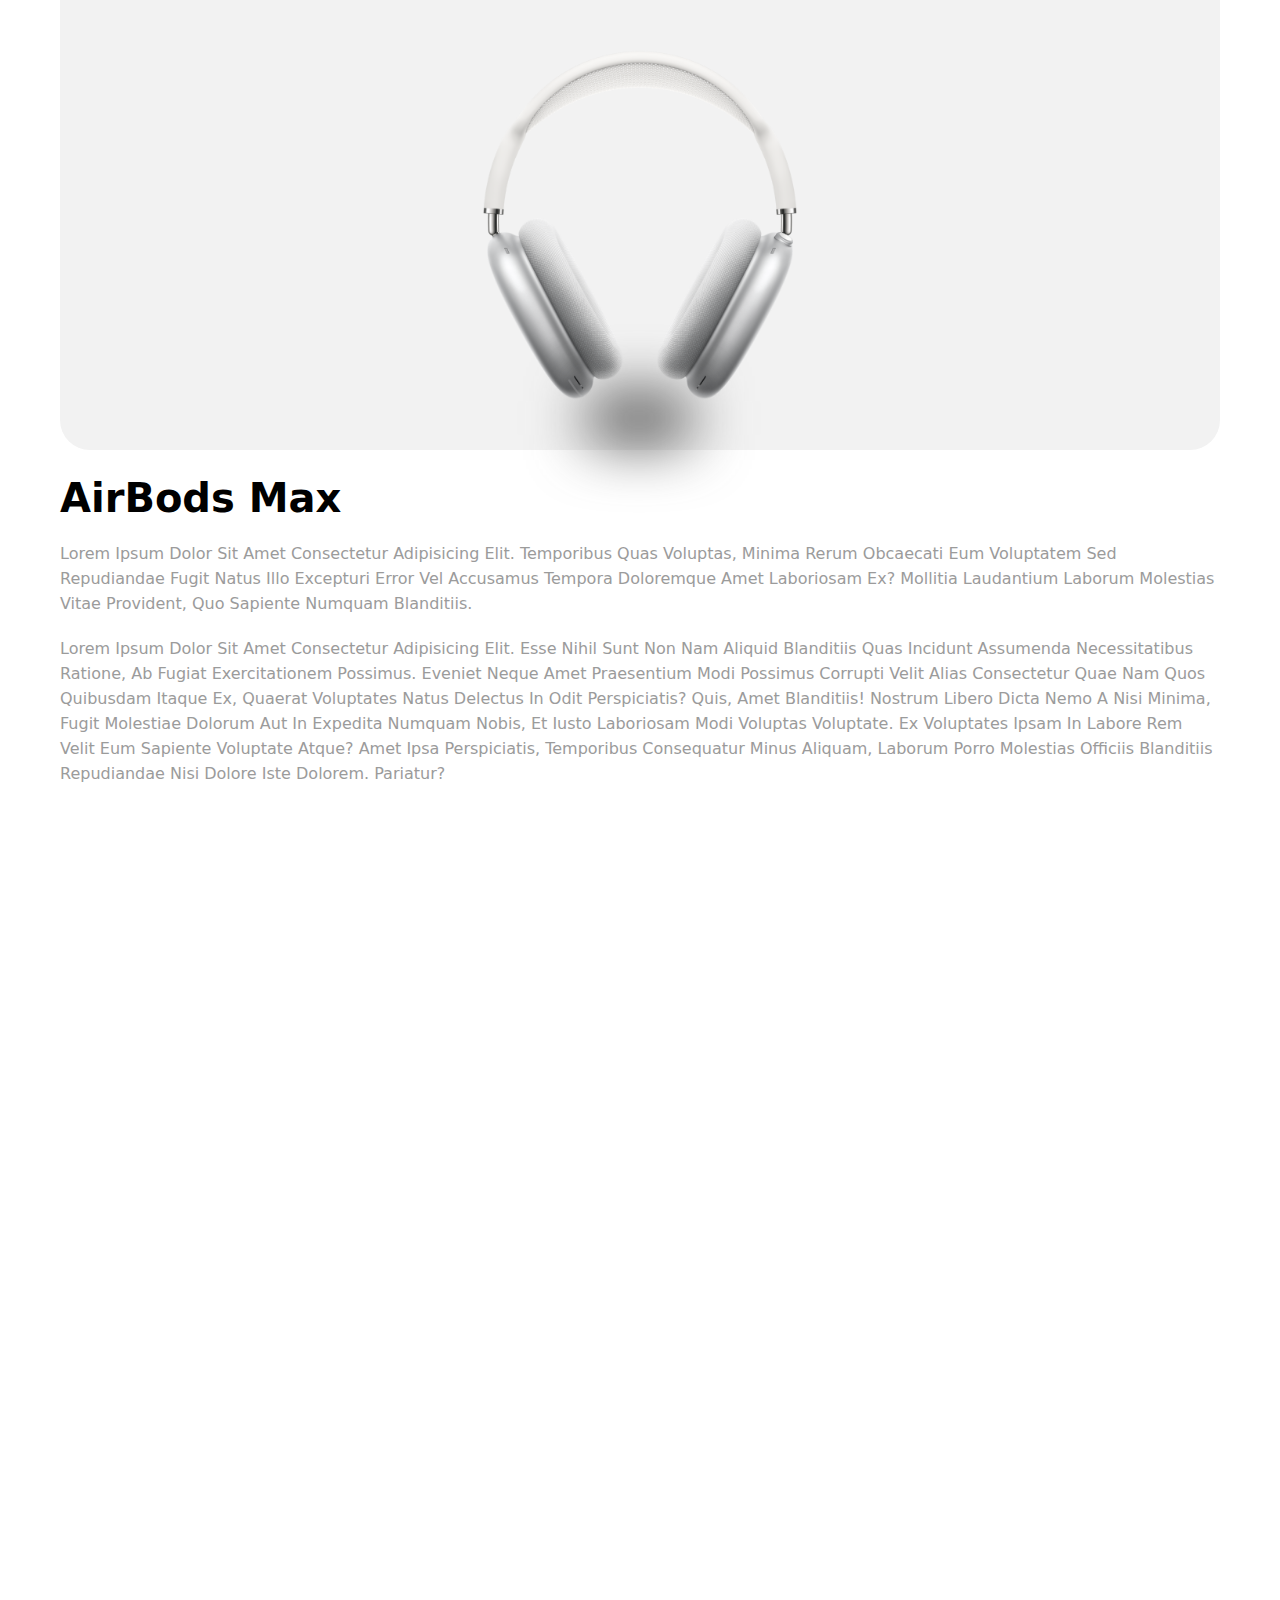
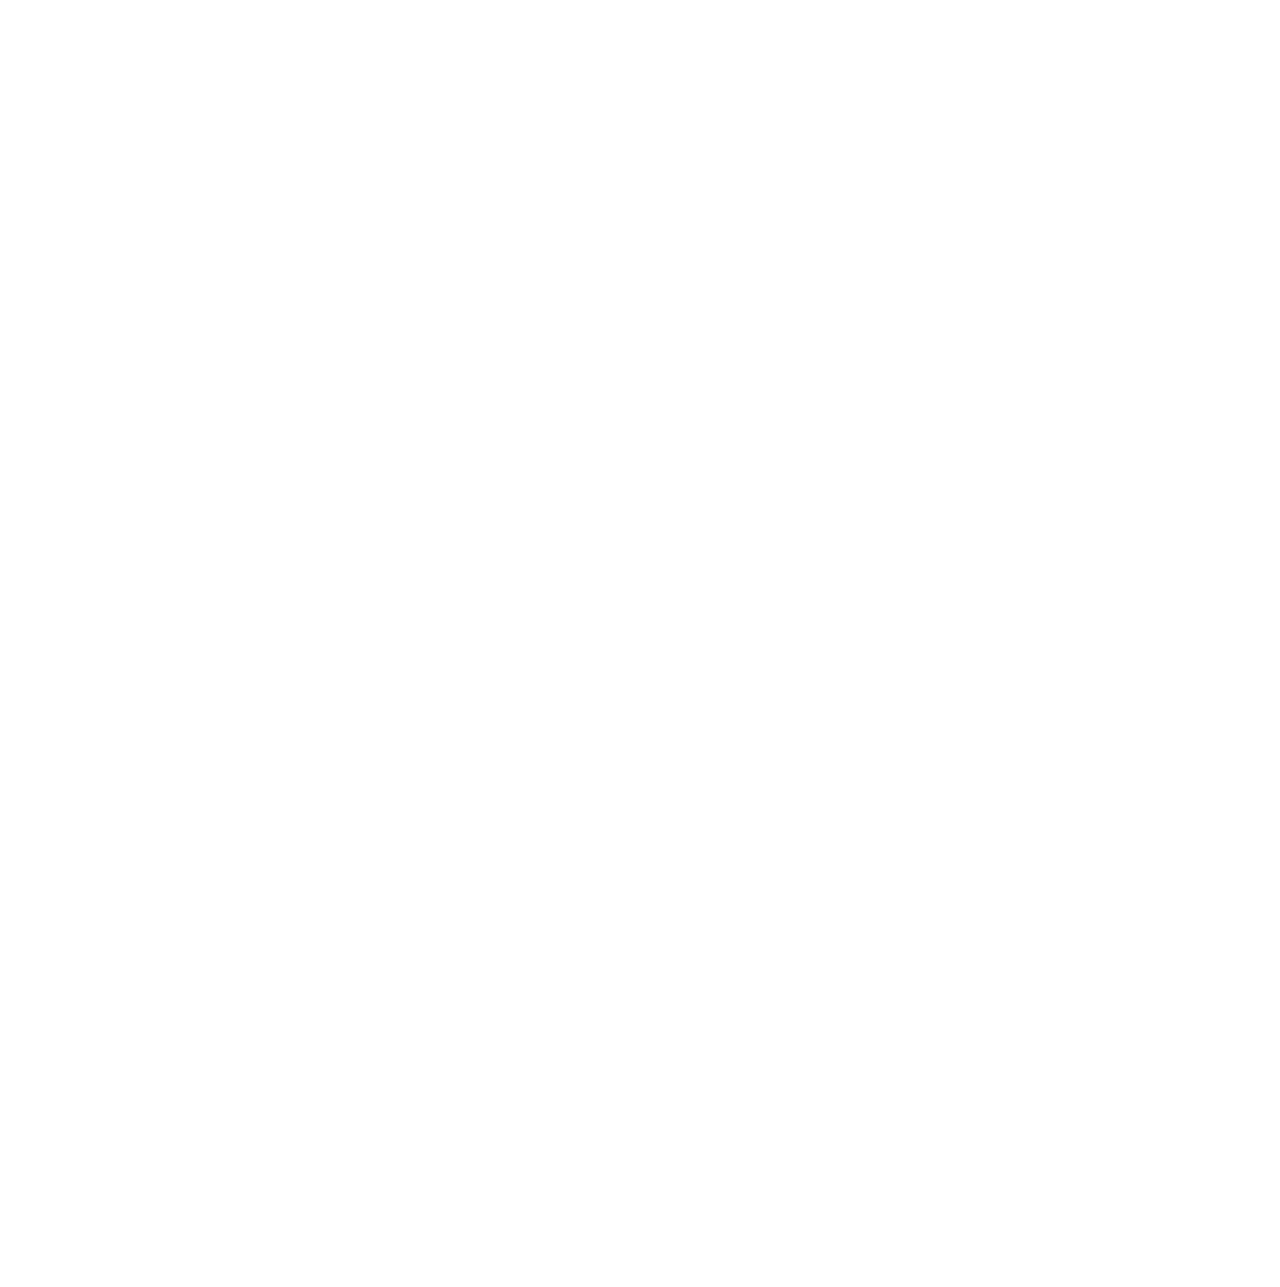
<file: pages/Swiper-Botton/page-6/page-6.html>
<!DOCTYPE html>
<html lang="en">
<head>
    <meta charset="UTF-8">

    <link rel="stylesheet" href="/pages/Swiper-Botton/page-6/page-style.css">

    <meta http-equiv="X-UA-Compatible" content="IE=edge">
    <meta name="viewport" content="width=device-width, initial-scale=1.0">
    <title>AirBods Max</title>
</head>
<body>
    <section class="Compelet-order"> 
        <div class="container">
            <div class="img">
                <img src="/img/our-Ear1.png" alt="">
            </div>
        </div>
        <h1>AirBods Max</h1>
        <p>Lorem ipsum dolor sit amet consectetur adipisicing elit. Temporibus quas voluptas, minima rerum obcaecati eum voluptatem sed repudiandae fugit natus illo excepturi error vel accusamus tempora doloremque amet laboriosam ex? Mollitia laudantium laborum molestias vitae provident, quo sapiente numquam blanditiis.</p>
        <p>Lorem ipsum dolor sit amet consectetur adipisicing elit. Esse nihil sunt non nam aliquid blanditiis quas incidunt assumenda necessitatibus ratione, ab fugiat exercitationem possimus. Eveniet neque amet praesentium modi possimus corrupti velit alias consectetur quae nam quos quibusdam itaque ex, quaerat voluptates natus delectus in odit perspiciatis? Quis, amet blanditiis! Nostrum libero dicta nemo a nisi minima, fugit molestiae dolorum aut in expedita numquam nobis, et iusto laboriosam modi voluptas voluptate. Ex voluptates ipsam in labore rem velit eum sapiente voluptate atque? Amet ipsa perspiciatis, temporibus consequatur minus aliquam, laborum porro molestias officiis blanditiis repudiandae nisi dolore iste dolorem. Pariatur?</p>
    </section>

    <section class="page-2">
        <div class="container">
            <div class="box box-1">
                <div class="img">
                    <img src="/img/page-2-1.jpg" alt="">
                </div>
            </div>
            <div class="box box-2">
                <div class="img">
                    <img src="/img/page-2-2.jpg" alt="">
                </div>
            </div>
            <div class="box box-3">
                <div class="content">
                    <p>Lorem ipsum dolor sit amet consectetur adipisicing elit. Eius, enim? Fugit aliquid animi deleniti quos reprehenderit aliquam est placeat autem, ratione ad explicabo facilis similique maxime dolorem dolores nisi quae eos cupiditate non, perferendis sed et adipisci laboriosam! Ipsa eaque nesciunt quidem deleniti, repudiandae ab impedit aliquam non tempora numquam aperiam recusandae, eius id odit totam quibusdam voluptates dolor. Odio.</p>
                </div>
            </div>
            <!-- <div class="box box-4">
                <div class="content">
                    Lorem ipsum dolor sit amet, consectetur adipisicing elit. Laudantium, iste eum? Blanditiis ipsam qui distinctio odit consequatur, cupiditate quaerat tenetur?
                </div>
            </div> -->
            <div class="box box-5">
                <div class="img">
                    <img src="/img/page-1.jpg" alt="">
                </div>
            </div>
            <div class="box box-6">
                <div class="img">
                    <img src="/img/Section-1.jpg" alt="">
                </div>
            </div>
        </div>
    </section>

    <script src="/JavaScript/page.js"></script>
</body>
</html>
</file>
<file: css/style.css>
@import url('https://fonts.googleapis.com/css2?family=Oswald:wght@400;500;600&family=Playfair+Display:wght@400;500&family=Roboto:ital,wght@0,100;0,300;1,100&family=Satisfy&display=swap');

*{
    padding: 0;
    margin: 0;
    box-sizing: border-box;
    font-family: sans-serif;
    outline: none;
    border: none;
    text-decoration: none;
    text-transform: capitalize;
    transition: .2s linear;
}
:root{
    --border-header: 2px solid #eee;
    --header-color: #ffffff;
    --card-over: #F2F2F2;
    --bg-color: #fff ;
    --border: .1rem solid rgba(255, 255, 255, .3)
}
html{
    scroll-behavior: smooth;
    transition: 0.5s;
}
body{
    font-family: sans-serif;
}
html::-webkit-scrollbar{
    width: .8rem;
}
html::-webkit-scrollbar-track{
    background: transparent;
}
html::-webkit-scrollbar-thump{
    background: #fff;
    border-radius: 5rem;
}


/* Strt header */
.header{
    display: flex;
    align-items: center;
    justify-content: space-between;

    position: fixed;
    left: 0;
    right: 0;
    top: 0;

    padding: 2px 2%;

    border-bottom: var(--border);
    background-color: var(--header-color);

    z-index: 1000;
}
.header .logo a img{
    width: 60px;
    transition: 0.5s;
    animation: move-our 2s linear infinite;
}
@keyframes move-our{
    0%,100%{
        transform: rotate(10deg);
    }
    25%{
        transform: scale(1.1);
    }
    50%{
        transform: rotate(-10deg);
    }
}



.header .navbar a{
    margin: 0 1rem;
    font-size: 15px;
    font-weight: bolder;
    color: rgb(25, 25, 25);
}
.header .navbar a:hover{
    opacity: 80%;
    border-bottom: 2px solid rgb(27, 27, 27);
    padding-bottom: .5rem;
}

.header .icons div{
    font-size: 15px;
    margin-left: 1rem;
    cursor: pointer;
    color: rgb(27, 27, 27);
}
.header .icons div:hover{
    opacity: 80%;
}
#menu-btn{
    display: none;
}

.header .search-form{
    width: 50rem;
    height: 3rem;

    position: absolute;
    top: 115%;
    right: 7%;

    display: flex;
    align-items: center;

    transform: scaleY(0);
    transform-origin: top;

    border-radius: 5px;
    border: 1px solid #00000070;
    box-shadow: 5px 4px 13px -7px;
    background-color: #fff;
}
.header .search-form.active{
    transform: scaleY(1);
}

.header .search-form input{
    width: 100%;
    height: 100%;

    font-size: 20px;
    padding: 1rem;

    border-radius: 5px;
    text-transform: none;
    color: var(--balck);
}
.header .search-form label{
    cursor: pointer;
    font-size: 20px;
    margin-right: 1.5rem;
    color: rgba(0, 0, 0, 0.795);
}
.header .search-form label:hover{
    color: var(--main-color);
}
/* Start Cart Container */
.header .cart-items-container{
    width: 29rem;
    height: calc(100vh - 35rem);

    position: absolute;
    top: 100%;
    right: -100%;

    padding: 0 1.5rem;

    border-bottom-left-radius: 200px;
    border-bottom-right-radius: 200px;
    background-color: #fff;
}
.header .cart-items-container.active{
    right: 2.5rem;
}

.header .cart-items-container .cart-items:hover{
    border-top-left-radius: 10px;
    border-top-right-radius: 0px;
    border-bottom-left-radius: 10px;
    border-bottom-right-radius: 10px;
    background-color: rgb(238, 238, 238);
}
.header .cart-items-container .cart-items{
    display: flex;
    gap: 1.5rem;
    align-items: center;

    position: relative;

    margin: 2rem 0;
   border-bottom: 2px solid rgb(0 0 0 / 13%);
}
.header .cart-items-container .cart-items .fa-times{
    position: absolute;
    top: 0rem;
    right: 0.9rem;

    opacity: 70%;
    font-size: 2rem;
    cursor: pointer;
    color: #13131a4d;
}
.header .cart-items-container .cart-items .fa-times:hover{
    color: var(--main-color);
}
.header .cart-items-container .cart-items img{
    height: 7rem;
}
.header .cart-items-container .cart-items .content h3{
    font-size: 2rem;
    padding-bottom: .5rem;
    color: var(--balck);
}
.header .cart-items-container .cart-items .content .price{
    font-size: 1.5rem;
    color: var(--main-color);
}

/* Start Home  */
.home{
    width: 100%;
    height: 100vh;
    overflow: hidden;
}
.home .container{
    width: 100%;
    height: 100%;
    padding: 0 40px;
    display: flex;
    flex-direction: column ;
    align-items: center;
    justify-content: center;
    flex-wrap: wrap;
    text-align: center;
}
.home .container  h2{
    font-family: sans-serif;
    font-weight: bold;
    font-size: 100px;
    padding: 3%;
}
.home .container  p{
    font-size: 7px;
    padding: 0;
    color: #ccc;
    font-family: sans-serif;
}
.home .container  .btn{
    transform: translateY(30px);
}
.home .container  .btn a:hover{
    color: black;
    border: 1px solid #000;
    background-color: #eee;
}
.home .container  .btn a{
    padding: 8px 27px;
    letter-spacing: 1.5px;
    color: #fff;
    font-family: sans-serif;
    background: black;
}

/* Start Section 2 */
.sec-1{
    width: 100%;
    height: 100vh;
    padding: 100px;

    position: relative;
    overflow: hidden;
}
.sec-1 .container{
    width: 100%;
    height: 100%;

    display: grid;
    /* gap: 20px; */
    grid-template-columns: repeat(auto-fit, minmax(400px, 1fr));
}
.sec-1 .container .box{
    width: 100%;
    height: 100%;
    border-radius: 2px;
    overflow: hidden;
}
.sec-1 .container .box .img{
    width: 100%;
    height: 100%;
    overflow: hidden;
    box-shadow: -5px -5px 12px 0px #9e9e9e;
}
.sec-1 .container .box .img img{
    width: 100%;
    height: 100%;
    object-fit: cover;
}
.sec-1 .container .box .img img:hover{
    transform: scale(1.1);
}
.sec-1 .container .box-content{
    display: flex;
    gap: 10px;
    border-radius: 0;
    text-align: start   ;
    flex-direction: column;
    justify-content: center;
}
.sec-1 .container .box-content .content{
    /* background-color: #9eb096; */
    padding: 15px;
}
.sec-1 .container .box-content h2{
    font-size: 40px;
}
.sec-1 .container .box-content p{
    padding-top: 10px;
    font-family: 'Franklin Gothic Medium', 'Arial Narrow', Arial, sans-serif;
    line-height: 1.5;
    color: #414141;
}
.sec-1 .container .box-content .botton{
    padding: 7px 20px;
    text-align: center;
    background: #9eb096;
}
.sec-1 .container .box-content .botton a{
    color: #414141;
    font-weight: bold;
}
.sec-1 .container .box-content .botton a:hover{
    color: #fff;
}
@media (max-width: 426px){
    .sec-1{
        padding: 60px 10px;
    }
    .sec-1 .container{
        grid-template-columns: repeat(auto-fit, minmax(300px, 1fr));
    }
}


/* Start Flagship */
.Flagship{
    width: 100%;
    height: 100vh;

    position: relative;
}
.Flagship .container{
    width: 100%;
    height: 100%;

    padding: 100px;

    display: grid;
    gap: 40px;
    grid-template-columns: repeat(auto-fill, minmax(25rem, 1fr));
}
.Flagship .container .box{
    width: 100%;
    height: 100%;

    border-radius: 5px ;

    transform-style: preserve-3d;
    will-change: transform;

    display: flex;
    align-items: center;
    justify-content: center;
    flex-direction: column;
    background-color: #F2F2F2;
}
.Flagship .container .box:nth-child(2){
    gap: 50px;
    align-items: flex-start;
    justify-content: center;
    background-color: #fff;
}
.Flagship .container .box .img{
    width: 100%;
    height: 100%;
}
.Flagship .container .box img{
    width: 100%;
    height: 100%;
    padding: 50px;
    transition: 0.5s;
    animation: top-down 3s linear infinite;
    object-fit: contain;
}
@keyframes top-down{
    0%,100%{
        transform: translateY(-10px);
    }
    50%{
        transform: translateY(10px);
    }
}
.Flagship .container .box .img::after{
    content: '';
    position: absolute;
    top: 84%;
    left: 29%;

    width: 35%;
    height: 9%;

    filter: blur(50px);
    transform: translatez(-40px) translate(16px, 0px);
    background: black;
}
.Flagship .container .box h2{
    font-size: 50px;
    text-decoration: underline;
    align-items: flex-start;
}
.Flagship .container .box .content{
    color: rgb(91, 91, 91);
    font-family:Arial, Helvetica, sans-serif;
}
.Flagship .container .box .btton a{
    padding: 10px 15px;
    font-size: 15px;
    color: #fff;
    background-color: #000;
}
@media (max-width: 426px){
    .Flagship .container{
        padding: 25px;
        grid-template-columns: repeat(auto-fill, minmax(25rem, 1fr));
    }
    .Flagship .container .box h2{
        font-size: 40px;
    }
}

/* Start best Seller */
.best{
    width: 100%;
    height: 100vh;
    padding: 90px;
    position: relative;
}
.best h1{
    padding: 0;
    text-align: center;
    font-size: 40px;
}
.best .container{
    width: 100%;
    height: 100%;
}
.swiper {
    width: 100%;
    height: 80%;
    overflow: unset;
  }
  .swiper-slide {
    user-select: none;
    text-align: center;
    font-size: 18px;
    background: #fff;

    /* Center slide text vertically */
    display: -webkit-box;
    display: -ms-flexbox;
    display: -webkit-flex;
    display: flex;
    gap: 80px;
    flex-direction: column;
    -webkit-box-pack: center;
    -ms-flex-pack: center;
    -webkit-justify-content: center;
    justify-content: center;
    -webkit-box-align: center;
    -ms-flex-align: center;
    -webkit-align-items: center;
    align-items: center;
    border: 1px solid;
    border-radius: 5px;
}
.swiper-slide .content p{
    color: rgb(214 210 210);
    font-size: 10px;
    padding-top: 10px;
    font-family: sans-serif;
}
.swiper-slide .botton a{
    padding: 10px 20px;
    color: #fff;
    border-radius: 50px;
    font-size: 15px;
    background-color: #000;
}
.swiper-slide .botton a:hover{
    border: 1px solid #000;
    color: #000;
    border-radius: 0;
    background-color: #fff;
}
.swiper-pagination{
    top: 100%;
}


.swiper-slide img {
    display: block;
    width: 100%;
    height: 100%;
    animation: top-down 3s linear infinite;
    user-select: none;
    object-fit: cover;
}   

.swiper-slide .img{
    width: 100%;
    height: 20rem;
    align-items: flex-start;
}
.swiper-slide .img img{
    width: 100%;
    height: 100%;
    object-fit: contain;
}
.swiper-slide .img::after{
    content: '';
    position: absolute;
    left: 50%;
    width: 100px;
    height: 46px;
    transform: translate(-50%, -30px);
    filter: blur(40px);
    background: #414141;
    transition: 0.5s;
}
.Notes p{
    padding-top: 20px;
    font-size: 20px;
    line-height: 25px;
    color: #000;
}
.Notes p:hover{
    cursor: pointer;
    text-decoration: underline;
}
.Notes i{
    animation: move-left 2.5s linear infinite;
}

@keyframes move-left{
    0%,100%{
        transform: translateX(10px);
    }
    50%{
        transform: translateX(-6px);
    }
}


/* Start Quality */
.Quality{
    width: 100%;
    height: 100vh;

    background-image: url(../img/high\ qualty.webp);
    background-repeat: no-repeat;
    background-size: contain;
    background-position: center;

    text-align: center;
}
.Quality h1{
    font-size: 60px;
    padding-top: 100px;
}
.Quality .content{
    width: 100%;
    height: 100%;
    padding: 300px 0;
    display: flex;
    gap: 40px;
    justify-content: center;
    align-items: center;
    text-align: center;
    flex-direction: column;
    overflow: hidden;
}
.Quality .content h2{
    font-size: 40px;
}

.Quality .content p{
    color: #ccc;
    font-size: 15px;
    font-family: 'Courier New', Courier, monospace;
}
@media (max-width: 950px){
    .Quality{
        display: none;
    }
}


/* Sart details */
.details{
    width: 100%;
    height: 100vh;
    position: relative;
    padding: 100px;
    overflow: hidden;
}
.details .container{
    width: 100%;
    height: 100%;

    display: grid;
    gap: 2rem;
    grid-template-columns: repeat(auto-fit, minmax(25rem, 1fr));
}
.details .container .box{
    width: 100%;
    height: 100%;
    overflow: hidden;

}
.details .container .box{
    display: flex;
    align-items: center;
    justify-content: center;
    transform: translateX(400%);

}
.details .container .box:nth-of-type(even){
    transform: translateX(-400%);

}
.details .container .box.show{
    transform: translateX(0);
}
.details .container .box img{
    width: 100%;
    height: 100%;
    object-fit: contain;
}
.details .container .box p{
    line-height: 1.5rem;
    font-family: system-ui, -apple-system, BlinkMacSystemFont, 'Segoe UI', Roboto, Oxygen, Ubuntu, Cantarell, 'Open Sans', 'Helvetica Neue', sans-serif;
    color: rgb(149, 145, 145);
}
.details .end{
    padding-bottom: 10px;
    width: 100%;
    gap: 10px;
    display: flex;
    flex-direction: column;
    align-items: center;
    justify-content: center;
    z-index: 100;
}
.details .end .input{
    width: 100%;
    padding: 10px;
    border-radius: 100px;
    border: 1px solid;
    display: flex;
    flex-direction: row;
    background-color: #D9D9D9;
}
.details .end .input .search{
    width: 100%;
    background-color: #D9D9D9;
    color: #000;
}
.details .end .input i{
    cursor: pointer;
}


.Footer{
    width: 100%;
    height: 20vh;
    padding: 100px 20px;
    background-color: rgb(255, 255, 255);
    text-align: center;
}
.Footer .container{
    width: 100%;
    height: 100%;
}
.Footer .container h3{
    font-family: 'Courier New', Courier, monospace;
    font-size: 15px;
    color: rgb(131, 131, 131);
}
.Footer .container h3 span{
    color: #000;
    text-decoration: underline;
    font-family: 'Franklin Gothic Medium', 'Arial Narrow', Arial, sans-serif;
}



/*Scroll Botton Top */
.bottton{
    width: 40px;
    height: 40px;

    font-size: 16px;
    border-radius: 0px;
    opacity: 100;

    border: none;
    display: none;
    cursor: pointer;
    font-weight: bold;
    font-family: sans-serif;

    position: fixed;
    bottom: 10px;
    right: -30px;
    
    color: white;
    background-color: rgb(0 0 0);
}
.bottton:hover{
    border-radius: 5px;
}
.bottton.show{
    right: 5px;
    transition: 0.5s;
}




/* Start Media query */
@media (max-width: 991px){
    html{
        font-size: 55%;
    }
    .header{
        padding: 1px 2rem;
        top: 15px;
        border-bottom: 2px solid #eee;
    }
    .home .container  h2{
        font-size: 70px;
    }
    .home .container {
        gap: 30px;
        background-image: url(../img/img-botton-home.png);
        background-size: contain;
        background-position: bottom;
        background-repeat: no-repeat;
    }
    .home .container .content{
        transform: translateY(-90px);
    }
    .Flagship .container{
        grid-template-columns: repeat(auto-fill, minmax(20rem, 1fr));
    }

    .details{
        padding: 40px;
    }
}

@media (max-width: 768px){
    #menu-btn{
        display: inline-block;
    }
    .header .navbar{
        width: 30rem;
        height: calc(100vh - 9.5rem);

        position: absolute;
        top: 100%;
        right: -100%;

        border: 1px solid #ddd;
        z-index: 100;
        background: #fff;
    }
    .header .navbar.active{
        right: 0;
    }
    .header .navbar a{
        display: block;
        margin: 1.5rem;
        padding: .5rem;
        font-size: 1.7rem;
        border-bottom: 1px solid;
        padding-bottom: 9px;
        color: var(--balck);
    }
    .header .search-form{
        height: 4rem;
        width: 90%;
        right: 2rem;
    }
    .header .search-form input{
        font-size: 15px;
    }


    .home .container  h2{
        font-size: 64px;
        text-shadow: 7px 20px 14px rgba(0, 0, 0, 0.247);
        font-family: system-ui;   
    }
    .home .container  .btn a {
        margin: none;
    }
    .Flagship .container{
        grid-template-columns: repeat(auto-fill, minmax(20rem, 1fr));
    }

    .best{
        padding: 40px
    }
    .best .swiper-slide{
        gap: 140px;
    }

    .details{
        padding: 40px;
    }
}

/* Media For phone */

@media (max-width: 450px){
    html{
        font-size: 50%;
    }
    .header .cart-items-container {
        height: calc(100vh - 47rem);
        border-bottom-left-radius: 100px;
        border-bottom-right-radius: 0px;
    }
    .header .cart-items-container.active {
        right: 0rem;
    }
    .home .container {
        padding: 0 1px;
        gap: 30px;
        background-image: url(../img/img-botton-home.png);
        background-size: contain;
        background-position: bottom;
        background-repeat: no-repeat;
    }
    .home .container  h2{
        font-size: 40px;
        text-shadow: none;
        letter-spacing: 1.3px;
        -webkit-text-stroke: medium;
    }
    .home .container  p{
    font-size: 7px;
    }
    .home .container  .btn a {
        margin: none;
    }


    .best{
        padding: 40px
    }
    .best .swiper-slide{
        gap: 140px;
    } 

    .details{
        padding: 55px;
    }
    .details .container {
        gap: 0;
    }
}
</file>
<file: pages/Log in/css/style.css>
*{
    box-sizing: border-box;
    margin: 0;
    padding: 0;
    transition: .5s;
    font-family: system-ui;
    text-transform: capitalize;
}

.Log{
    width: 100%;
    height: 100vh;
    padding: 100px;
    position: relative;
    overflow: hidden;
}
.Log .back{
    width: 30px;
    height: 30px;

    position: relative;
    top: 38px;
    left: 10px;

    display: flex;
    align-items: center;
    justify-content: center;

    z-index: 100;
    background-color: #000;
}
.Log .back a i{
    color: #fff;
    cursor: pointer;
}
.Log .back:hover{
    border: 1px solid #fff;
    box-shadow: 0px 0px 12px 0px #9e9e9e;
}
.Log .container{
    width: 100%;
    height: 100%;

    text-align: center;
    display: flex;
    justify-content: center;
    align-items: center;
    flex-direction: column;
    padding: 50px;
    gap: 30px;
    border-radius: 5px;
    box-shadow: 0px 1px 20px 0px #bfbebe;
    background-color: #fff;
    overflow: hidden;
}
.Log .container::before{
    content: '';
    position: absolute;
    top: 99px;
    width: 184%;
    height: 209px;
    background: #000;
    transform: rotate(143deg);
    z-index: -1;
}
.Log .container h2{
    font-size: 25px;
}
.Log .container p{
    font-size: 13px;
    padding-top: 10px;
    padding-bottom: 10px;
    color: #9d9b9b;
}
.Log .container .botton-log{
    border: 1px solid #aaa;
    padding: 5px 35px;
    border-radius: 2px;
}
.Log .container .botton-log:hover{
    border-radius: 5px;
    background-color: rgb(0, 0, 0);
}
.Log .container .botton-log a{
    text-decoration: none;
    color: #000;
}
.Log .container .botton-log a:hover{
    color: #fff;
}

.Log .container .input{
    display: flex;
    flex-direction: column;
    gap: 30px;
    /* transform: translateY(60px); */
}
.Log .container .input input{
    padding: 5px;
    font-size: 14px;
    border-top: none;
    border-left: none;
    border-right: none;
    border-bottom: 1px solid #aaa;
}
.Log .container .input input:focus{
    outline: none;
}
.Log .container .input .input-bt{
    display: flex;
    align-items: center;
    gap: 80px;
    flex-direction: row
}
.Log .container .input .input-bt a{
    font-size: 10px;
    font-weight: bold;
    color: #515151;
}
.Log .container .input .input-bt .input-check{
    display: flex;
    gap: 5px;
    flex-direction: row;
}
.Log .container .input .botton{
    padding: 5px;
    border-radius: 3px;
    background: #000;
}
.Log .container .input .botton a{
    font-size: 12px;
    color: #fff;
    text-decoration: none;
    font-weight: bold;
}
.Log .container .input p a{
    color: #000;
}

/* Start Media  */
@media (max-width: 426px){
    .Log{
        padding: 10px;
    }
    .Log .container {
        padding: 30px
    }
    .Log .container .input .input-bt {
        gap: 12px;
    }
}
</file>
<file: pages/Swiper-Botton/page-1/page-style.css>
*{
    box-sizing: border-box;
    margin: 0;
    padding: 0;
    transition: .5s;
    font-family: system-ui;
    text-transform: capitalize;
}

.Compelet-order{
    width: 100%;
    height: 100vh;
    padding: 0 60px;
    position: relative;
}

.Compelet-order .container{
    width: 100%;
    height: 50%;

    border-bottom-left-radius: 30px;
    border-bottom-right-radius: 30px;
    background-color: #f2f2f2;
    overflow: hidden;
}
.Compelet-order .container .img{
    width: 100%;
    height: 100%;
    padding: 50px;
    display: flex;
    align-items: center;
    justify-content: center;
}
.Compelet-order .container .img::after{
    content: '';
    position: absolute;
    left: 50%;
    width: 100px;
    height: 46px;
    transform: translate(-51%, 420%);
    filter: blur(30px);
    background: #414141;
    transition: 0.5s;
}
.Compelet-order .container .img img{
    width: 100%;
    height: 100%;
    align-items: flex-start;
    object-fit: contain;
    animation: top-bottom 2s linear infinite;
}
@keyframes top-bottom{
    0%,100%{
        transform: translateY(10px);
    }
    50%{
        transform: translateY(-10px);
    }
}
.Compelet-order h1{
    padding-top: 25px;
    font-size: 40px;
}
.Compelet-order p{
    padding-top: 20px;
    line-height: 25px;
    color: #9b9b9b;
}
/* Media For Phone */
@media (max-width: 426px){
    .Compelet-order{
        padding: 0 20px;
    }
    .Compelet-order .container {
        height: 35%;
    }
    .Compelet-order p{
        font-size: 11px;
        line-height: 1.9;
        color: #5c5b5b;
    }
}


/* Sart .page-2 */
.page-2{
    width: 100%;
    height: 100%;
    padding: 120px;
    position: relative;
    overflow-x: hidden;
}
.page-2 .container{
    width: 100%;
    height: 100%;
}

.container-2{
    padding-top: 100px;
    padding-bottom: 10px;
    display: grid;
    gap: 30px;
    grid-template-columns: repeat(auto-fit, minmax(200px, 1fr));
}
.container-2 .box{
    width: 100%;
    height: 100%;
    overflow: hidden;
}
.container-2 .box:nth-child(1){
    display: flex;
    align-items: center;
    justify-content: center;
    padding: 20px;
    border-radius: 6px;
    background-color: #37393B;
}
.container-2 .box .img{
    width: 100%;
    height: 100%;
}
.container-2 .box .img img{
    width: 100%;
    height: 100%;
    object-fit: cover;
}
.container-2 .box .img img:hover{
    transform: scale(1.3);
    transition: .5s;
}
.container-2 .box .content {
    width: 100%;
    height: 100%;   
    display: flex;
    /* justify-content: space-between; */
    gap: 50px;
    padding-bottom: 19px;
    flex-direction: column;
}
.container-2 .box .content .bottom{
    align-items: flex-end;
}
.container-2 .box .content .bottom a{
    text-decoration: none;
    padding: 9px 30px;
    color: #fff;
    background-color: #000;
}
.container-2 .box .content .bottom a:hover{
    border: 1px solid #000;
    color: #000;
    background-color: #fff
}

.container-3{
    width: 100%;
    height: 100%;

    display: flex;
    justify-content: center;
    align-items: center;
    overflow: hidden;
}
.container-3 .img{
    width: 100%;
    height: 100%;
    display: flex;
    flex-direction: column;
    gap: 40px;
    user-select: none;
    position: relative;
}
.container-3 .img .box:nth-of-type(even){
    transform: translateX(-400%);
}
.container-3 .img .box:nth-of-type(odd){
    transform: translateX(400%);
}
.container-3 .img .box.show{
    transform: translateX(0);

}
.container-3 .img h1{
    position: absolute;
    text-align: center;
    top: 100px;
    transform: translate(0%,-140%);
    top: 37%;
    left: 71px;
    letter-spacing: 10px;
    font-size: 130px;
    z-index: 1;
}
.container-3 .img img{
    width: 100%;
    height: 100%;
    object-fit: contain;
}
.container-3 .img::after{
    content: '';
    position: absolute;
    top: 84%;
    left: 29%;
    width: 35%;
    height: 9%;
    filter: blur(60px);
    transform: translatez(-40px) translate(50px, 0px);
    background: black;
}

/* Start MEdia For Phone */
@media (max-width: 768px){
    .page-2{
        padding: 100px 60px;
    }    
    .container-3 .img h1{
        position: absolute;
        top: 100px;
        transform: translate(0%,-140%);
        top: 50%;
        left: 60px;
        letter-spacing: 2px;
        font-size: 73px;
        z-index: 1;
        font-family: sans-serif;
        font-weight: bold;
    }
}
@media (max-width: 426px){
    .page-2{
        padding: 1px;
        height: 50vh;
        padding-top: 0;
        padding-left: 10px;
        padding-right: 10px;
        padding-bottom: 20px;
    }
    .page-2 .container{
        gap: 20px;
    }
    .page-2 .container p{
        padding: 0;
        font-size: 9px;
    }

    .container-2{
        gap: 0; 
    }
    .container-2 .box .content {
        gap: 25px;
    }

    .container-3 .img h1{
        font-size: 50px;
        top: 39%;
        left: 9px;
    }
    .container-3 .img::after {
        content: '';
        position: absolute;
        top: 65%;
        left: 20%;
        width: 35%;
        height: 9%;
        filter: blur(33px);
        transform: translatez(-40px) translate(50px, 0px);
    }

}

@media (max-width: 321px){
    .page-2{
        padding-top: 66px;
    }
}
</file>
<file: pages/Swiper-Botton/page-2/page-style.css>
*{
    box-sizing: border-box;
    margin: 0;
    padding: 0;
    transition: .5s;
    font-family: system-ui;
    text-transform: capitalize;
}

.Compelet-order{
    width: 100%;
    height: 100vh;
    padding: 0 60px;
    position: relative;
}

.Compelet-order .container{
    width: 100%;
    height: 50%;

    border-bottom-left-radius: 30px;
    border-bottom-right-radius: 30px;
    background-color: #f2f2f2;
    overflow: hidden;
}
.Compelet-order .container .img{
    width: 100%;
    height: 100%;
    padding: 50px;
    display: flex;
    align-items: center;
    justify-content: center;
}
.Compelet-order .container .img::after{
    content: '';
    position: absolute;
    left: 50%;
    width: 100px;
    height: 46px;
    transform: translate(-51%, 420%);
    filter: blur(30px);
    background: #414141;
    transition: 0.5s;
}
.Compelet-order .container .img img{
    width: 100%;
    height: 100%;
    align-items: flex-start;
    object-fit: contain;
    animation: top-bottom 2s linear infinite;
}
@keyframes top-bottom{
    0%,100%{
        transform: translateY(10px);
    }
    50%{
        transform: translateY(-10px);
    }
}
.Compelet-order h1{
    padding-top: 25px;
    font-size: 40px;
}
.Compelet-order p{
    padding-top: 20px;
    line-height: 25px;
    color: #9b9b9b;
}
/* Media For Phone */
@media (max-width: 426px){
    .Compelet-order{
        padding: 0 20px;
    }
    .Compelet-order .container {
        height: 35%;
    }
    .Compelet-order p{
        font-size: 11px;
        line-height: 1.9;
        color: #5c5b5b;
    }
}


/* Sart .container-2 */
.page-2{
    width: 100%;
    height: 100vh;
    padding: 30px 60px;
    position: relative;
}
.page-2 .container{
    width: 100%;
    height: 100%;

    display: grid;
    gap: 20px;
    grid-template-columns: repeat(auto-fit, minmax(200px, 1fr));

}
.page-2 .container .box{
    width: 100%;
    height: 100%;

    display: flex;
    flex-direction: column;
    justify-content: center;
    align-items: center;

    padding-bottom: 10px;
}
.page-2 .container .box .img{
    width: 100%;
    height: 100%;
}
.page-2 .container .box .img img{
    width: 100%;
    height: 100%;
    object-fit: contain;
}
.page-2 .container .box:nth-child(1){
    border-radius: 10px;
    background-color: #ececec;
}
.page-2 .container .box:nth-child(2) .content{
    width: 100%;
    height: 100%;
    display: flex;
    flex-direction: column;
    justify-content: center;
    align-items: flex-start;
    gap: 25px;
}
.page-2 .container .box:nth-child(2) h1{
    font-size: 34px;
}
.page-2 .container .box:nth-child(2) p{
    line-height: 1.6;
    font-size: 12px;
    font-family: sans-serif;
    color: #c7c3c3;
}
.page-2 .container .box:nth-child(2) .bottom a{
    transform: translateY(10px);
    padding: 5px 10px;
    background: #b98a77;
    color: #fff;
    text-decoration: none;
}
.page-2 .container .box:nth-child(2) .bottom a:hover{
    background-color: #fff;
    color: #b98a77;
    border: 1px solid #b98a77;
}










/* Start MEdia For Phone */
@media (max-width: 768px){
    .page-2{
        padding: 100px 60px;
    }
}
@media (max-width: 426px){
    .page-2{
        padding: 1px;
        height: 50vh;
        padding-top: 0;
        padding-left: 10px;
        padding-right: 10px;
        padding-bottom: 20px;
    }
    .page-2 .container{
        gap: 20px;
    }
    .page-2 .container p{
        padding: 0;
        font-size: 9px;
    }
}
@media (max-width: 321px){
    .page-2{
        padding-top: 66px;
    }
}
</file>
<file: pages/Swiper-Botton/page-3/page-style.css>
*{
    box-sizing: border-box;
    margin: 0;
    padding: 0;
    transition: .5s;
    font-family: system-ui;
    text-transform: capitalize;
}

.Compelet-order{
    width: 100%;
    height: 100vh;
    padding: 0 60px;
    position: relative;
}

.Compelet-order .container{
    width: 100%;
    height: 50%;

    border-bottom-left-radius: 30px;
    border-bottom-right-radius: 30px;
    background-color: #f2f2f2;
    overflow: hidden;
}
.Compelet-order .container .img{
    width: 100%;
    height: 100%;
    padding: 50px;
    display: flex;
    align-items: center;
    justify-content: center;
}
.Compelet-order .container .img::after{
    content: '';
    position: absolute;
    left: 50%;
    width: 100px;
    height: 46px;
    transform: translate(-51%, 420%);
    filter: blur(30px);
    background: #414141;
    transition: 0.5s;
}
.Compelet-order .container .img img{
    width: 100%;
    height: 100%;
    align-items: flex-start;
    object-fit: contain;
    animation: top-bottom 2s linear infinite;
}
@keyframes top-bottom{
    0%,100%{
        transform: translateY(10px);
    }
    50%{
        transform: translateY(-10px);
    }
}
.Compelet-order h1{
    padding-top: 25px;
    font-size: 40px;
}
.Compelet-order p{
    padding-top: 20px;
    line-height: 25px;
    color: #9b9b9b;
}
/* Media For Phone */
@media (max-width: 426px){
    .Compelet-order{
        padding: 0 20px;
    }
    .Compelet-order .container {
        height: 35%;
    }
    .Compelet-order p{
        font-size: 11px;
        line-height: 1.9;
        color: #5c5b5b;
    }
}


/* Sart .page-2 */
.page-2{
    width: 100%;
    height: 100%;
    padding: 120px;
    position: relative;
    overflow-x: hidden;
}
.page-2 .container{
    width: 100%;
    height: 100%;

    display: grid;
    gap: 30px;
    grid-template-areas: 
    
    "box-1 box-2"
    "box-1 box-3"
    "box-5 box-6"
    "box-5 box-6"
    ;
}

.box-1{
    grid-area: box-1;
}
.box-2{
    grid-area: box-2;
}
.box-3{
    grid-area: box-3;
}
.box-4{
    grid-area: box-4;
}
.box-5{
    grid-area: box-5;
}
.box-6{
    grid-area: box-6;
}

.page-2 .container .box{
    overflow: hidden;
    transform: translateX(400%);
    border-radius: 4px;
}
.page-2 .container .box:nth-of-type(even){
    transform: translateX(-400%);
}
.page-2 .container .box.show{
    transform: translateX(0);
}
.page-2 .container .box .img{
    width: 100%;
    height: 100%;
}
.page-2 .container .box .img img{
    width: 100%;
    height: 100%;
    object-fit: cover;
}
.page-2 .container .box .img img:hover{
    transition: .4s;
    transform: scale(1.1);
}
.page-2 .container .box .content{
    line-height: 1.6;
    padding: 5px;
    color: #414141;
    font-family: Impact, Haettenschweiler, 'Arial Narrow Bold', sans-serif;
}
/* Start MEdia For Phone */
@media (max-width: 768px){
    .page-2{
        padding: 100px 60px;
    }
}
@media (max-width: 426px){
    .page-2{
        padding: 1px;
        height: 50vh;
        padding-top: 0;
        padding-left: 10px;
        padding-right: 10px;
        padding-bottom: 20px;
    }
    .page-2 .container{
        gap: 20px;
    }
    .page-2 .container p{
        padding: 0;
        font-size: 9px;
    }
}
@media (max-width: 321px){
    .page-2{
        padding-top: 66px;
    }
}
</file>
<file: pages/Swiper-Botton/page-4/page-style.css>
*{
    box-sizing: border-box;
    margin: 0;
    padding: 0;
    transition: .5s;
    font-family: system-ui;
    text-transform: capitalize;
}

.Compelet-order{
    width: 100%;
    height: 100vh;
    padding: 0 60px;
    position: relative;
}

.Compelet-order .container{
    width: 100%;
    height: 50%;

    border-bottom-left-radius: 30px;
    border-bottom-right-radius: 30px;
    background-color: #f2f2f2;
    overflow: hidden;
}
.Compelet-order .container .img{
    width: 100%;
    height: 100%;
    padding: 50px;
    display: flex;
    align-items: center;
    justify-content: center;
}
.Compelet-order .container .img::after{
    content: '';
    position: absolute;
    left: 50%;
    width: 100px;
    height: 46px;
    transform: translate(-51%, 420%);
    filter: blur(30px);
    background: #414141;
    transition: 0.5s;
}
.Compelet-order .container .img img{
    width: 100%;
    height: 100%;
    align-items: flex-start;
    object-fit: contain;
    animation: top-bottom 2s linear infinite;
}
@keyframes top-bottom{
    0%,100%{
        transform: translateY(10px);
    }
    50%{
        transform: translateY(-10px);
    }
}
.Compelet-order h1{
    padding-top: 25px;
    font-size: 40px;
}
.Compelet-order p{
    padding-top: 20px;
    line-height: 25px;
    color: #9b9b9b;
}
/* Media For Phone */
@media (max-width: 426px){
    .Compelet-order{
        padding: 0 20px;
    }
    .Compelet-order .container {
        height: 35%;
    }
    .Compelet-order p{
        font-size: 11px;
        line-height: 1.9;
        color: #5c5b5b;
    }
}


/* Sart .page-2 */
.page-2{
    width: 100%;
    height: 100%;
    padding: 120px;
    position: relative;
    overflow-x: hidden;
}
.page-2 .container{
    width: 100%;
    height: 100%;

    display: grid;
    gap: 30px;
    grid-template-areas: 
    
    "box-1 box-2"
    "box-1 box-3"
    "box-5 box-6"
    "box-5 box-6"
    ;
}

.box-1{
    grid-area: box-1;
}
.box-2{
    grid-area: box-2;
}
.box-3{
    grid-area: box-3;
}
.box-4{
    grid-area: box-4;
}
.box-5{
    grid-area: box-5;
}
.box-6{
    grid-area: box-6;
}

.page-2 .container .box{
    overflow: hidden;
    transform: translateX(400%);
    border-radius: 4px;
}
.page-2 .container .box:nth-of-type(even){
    transform: translateX(-400%);
}
.page-2 .container .box.show{
    transform: translateX(0);
}
.page-2 .container .box .img{
    width: 100%;
    height: 100%;
}
.page-2 .container .box .img img{
    width: 100%;
    height: 100%;
    object-fit: cover;
}
.page-2 .container .box .img img:hover{
    transition: .4s;
    transform: scale(1.1);
}
.page-2 .container .box .content{
    line-height: 1.6;
    padding: 5px;
    color: #414141;
    font-family: Impact, Haettenschweiler, 'Arial Narrow Bold', sans-serif;
}
/* Start MEdia For Phone */
@media (max-width: 768px){
    .page-2{
        padding: 100px 60px;
    }
}
@media (max-width: 426px){
    .page-2{
        padding: 1px;
        height: 50vh;
        padding-top: 0;
        padding-left: 10px;
        padding-right: 10px;
        padding-bottom: 20px;
    }
    .page-2 .container{
        gap: 20px;
    }
    .page-2 .container p{
        padding: 0;
        font-size: 9px;
    }
}
@media (max-width: 321px){
    .page-2{
        padding-top: 66px;
    }
}
</file>
<file: pages/Swiper-Botton/page-5/page-style.css>
*{
    box-sizing: border-box;
    margin: 0;
    padding: 0;
    transition: .5s;
    font-family: system-ui;
    text-transform: capitalize;
}

.Compelet-order{
    width: 100%;
    height: 100vh;
    padding: 0 60px;
    position: relative;
}

.Compelet-order .container{
    width: 100%;
    height: 50%;

    border-bottom-left-radius: 30px;
    border-bottom-right-radius: 30px;
    background-color: #f2f2f2;
    overflow: hidden;
}
.Compelet-order .container .img{
    width: 100%;
    height: 100%;
    padding: 50px;
    display: flex;
    align-items: center;
    justify-content: center;
}
.Compelet-order .container .img::after{
    content: '';
    position: absolute;
    left: 50%;
    width: 100px;
    height: 46px;
    transform: translate(-51%, 420%);
    filter: blur(30px);
    background: #414141;
    transition: 0.5s;
}
.Compelet-order .container .img img{
    width: 100%;
    height: 100%;
    align-items: flex-start;
    object-fit: contain;
    animation: top-bottom 2s linear infinite;
}
@keyframes top-bottom{
    0%,100%{
        transform: translateY(10px);
    }
    50%{
        transform: translateY(-10px);
    }
}
.Compelet-order h1{
    padding-top: 25px;
    font-size: 40px;
}
.Compelet-order p{
    padding-top: 20px;
    line-height: 25px;
    color: #9b9b9b;
}
/* Media For Phone */
@media (max-width: 426px){
    .Compelet-order{
        padding: 0 20px;
    }
    .Compelet-order .container {
        height: 35%;
    }
    .Compelet-order p{
        font-size: 11px;
        line-height: 1.9;
        color: #5c5b5b;
    }
}


/* Sart .page-2 */
.page-2{
    width: 100%;
    height: 100%;
    padding: 120px;
    position: relative;
    overflow-x: hidden;
}
.page-2 .container{
    width: 100%;
    height: 100%;

    display: grid;
    gap: 30px;
    grid-template-areas: 
    
    "box-1 box-2"
    "box-1 box-3"
    "box-5 box-6"
    "box-5 box-6"
    ;
}

.box-1{
    grid-area: box-1;
}
.box-2{
    grid-area: box-2;
}
.box-3{
    grid-area: box-3;
}
.box-4{
    grid-area: box-4;
}
.box-5{
    grid-area: box-5;
}
.box-6{
    grid-area: box-6;
}

.page-2 .container .box{
    overflow: hidden;
    transform: translateX(400%);
    border-radius: 4px;
}
.page-2 .container .box:nth-of-type(even){
    transform: translateX(-400%);
}
.page-2 .container .box.show{
    transform: translateX(0);
}
.page-2 .container .box .img{
    width: 100%;
    height: 100%;
}
.page-2 .container .box .img img{
    width: 100%;
    height: 100%;
    object-fit: cover;
}
.page-2 .container .box .img img:hover{
    transition: .4s;
    transform: scale(1.1);
}
.page-2 .container .box .content{
    line-height: 1.6;
    padding: 5px;
    color: #414141;
    font-family: Impact, Haettenschweiler, 'Arial Narrow Bold', sans-serif;
}
/* Start MEdia For Phone */
@media (max-width: 768px){
    .page-2{
        padding: 100px 60px;
    }
}
@media (max-width: 426px){
    .page-2{
        padding: 1px;
        height: 50vh;
        padding-top: 0;
        padding-left: 10px;
        padding-right: 10px;
        padding-bottom: 20px;
    }
    .page-2 .container{
        gap: 20px;
    }
    .page-2 .container p{
        padding: 0;
        font-size: 9px;
    }
}
@media (max-width: 321px){
    .page-2{
        padding-top: 66px;
    }
}
</file>
<file: pages/Swiper-Botton/page-6/page-style.css>
*{
    box-sizing: border-box;
    margin: 0;
    padding: 0;
    transition: .5s;
    font-family: system-ui;
    text-transform: capitalize;
}

.Compelet-order{
    width: 100%;
    height: 100vh;
    padding: 0 60px;
    position: relative;
}

.Compelet-order .container{
    width: 100%;
    height: 50%;

    border-bottom-left-radius: 30px;
    border-bottom-right-radius: 30px;
    background-color: #f2f2f2;
    overflow: hidden;
}
.Compelet-order .container .img{
    width: 100%;
    height: 100%;
    padding: 50px;
    display: flex;
    align-items: center;
    justify-content: center;
}
.Compelet-order .container .img::after{
    content: '';
    position: absolute;
    left: 50%;
    width: 100px;
    height: 46px;
    transform: translate(-51%, 420%);
    filter: blur(30px);
    background: #414141;
    transition: 0.5s;
}
.Compelet-order .container .img img{
    width: 100%;
    height: 100%;
    align-items: flex-start;
    object-fit: contain;
    animation: top-bottom 2s linear infinite;
}
@keyframes top-bottom{
    0%,100%{
        transform: translateY(10px);
    }
    50%{
        transform: translateY(-10px);
    }
}
.Compelet-order h1{
    padding-top: 25px;
    font-size: 40px;
}
.Compelet-order p{
    padding-top: 20px;
    line-height: 25px;
    color: #9b9b9b;
}
/* Media For Phone */
@media (max-width: 426px){
    .Compelet-order{
        padding: 0 20px;
    }
    .Compelet-order .container {
        height: 35%;
    }
    .Compelet-order p{
        font-size: 11px;
        line-height: 1.9;
        color: #5c5b5b;
    }
}


/* Sart .page-2 */
.page-2{
    width: 100%;
    height: 100%;
    padding: 120px;
    position: relative;
    overflow-x: hidden;
}
.page-2 .container{
    width: 100%;
    height: 100%;

    display: grid;
    gap: 30px;
    grid-template-areas: 
    
    "box-1 box-2"
    "box-1 box-3"
    "box-5 box-6"
    "box-5 box-6"
    ;
}

.box-1{
    grid-area: box-1;
}
.box-2{
    grid-area: box-2;
}
.box-3{
    grid-area: box-3;
}
.box-4{
    grid-area: box-4;
}
.box-5{
    grid-area: box-5;
}
.box-6{
    grid-area: box-6;
}

.page-2 .container .box{
    overflow: hidden;
    transform: translateX(400%);
    border-radius: 4px;
}
.page-2 .container .box:nth-of-type(even){
    transform: translateX(-400%);
}
.page-2 .container .box.show{
    transform: translateX(0);
}
.page-2 .container .box .img{
    width: 100%;
    height: 100%;
}
.page-2 .container .box .img img{
    width: 100%;
    height: 100%;
    object-fit: cover;
}
.page-2 .container .box .img img:hover{
    transition: .4s;
    transform: scale(1.1);
}
.page-2 .container .box .content{
    line-height: 1.6;
    padding: 5px;
    color: #414141;
    font-family: Impact, Haettenschweiler, 'Arial Narrow Bold', sans-serif;
}
/* Start MEdia For Phone */
@media (max-width: 768px){
    .page-2{
        padding: 100px 60px;
    }
}
@media (max-width: 426px){
    .page-2{
        padding: 1px;
        height: 50vh;
        padding-top: 0;
        padding-left: 10px;
        padding-right: 10px;
        padding-bottom: 20px;
    }
    .page-2 .container{
        gap: 20px;
    }
    .page-2 .container p{
        padding: 0;
        font-size: 9px;
    }
}
@media (max-width: 321px){
    .page-2{
        padding-top: 66px;
    }
}
</file>
